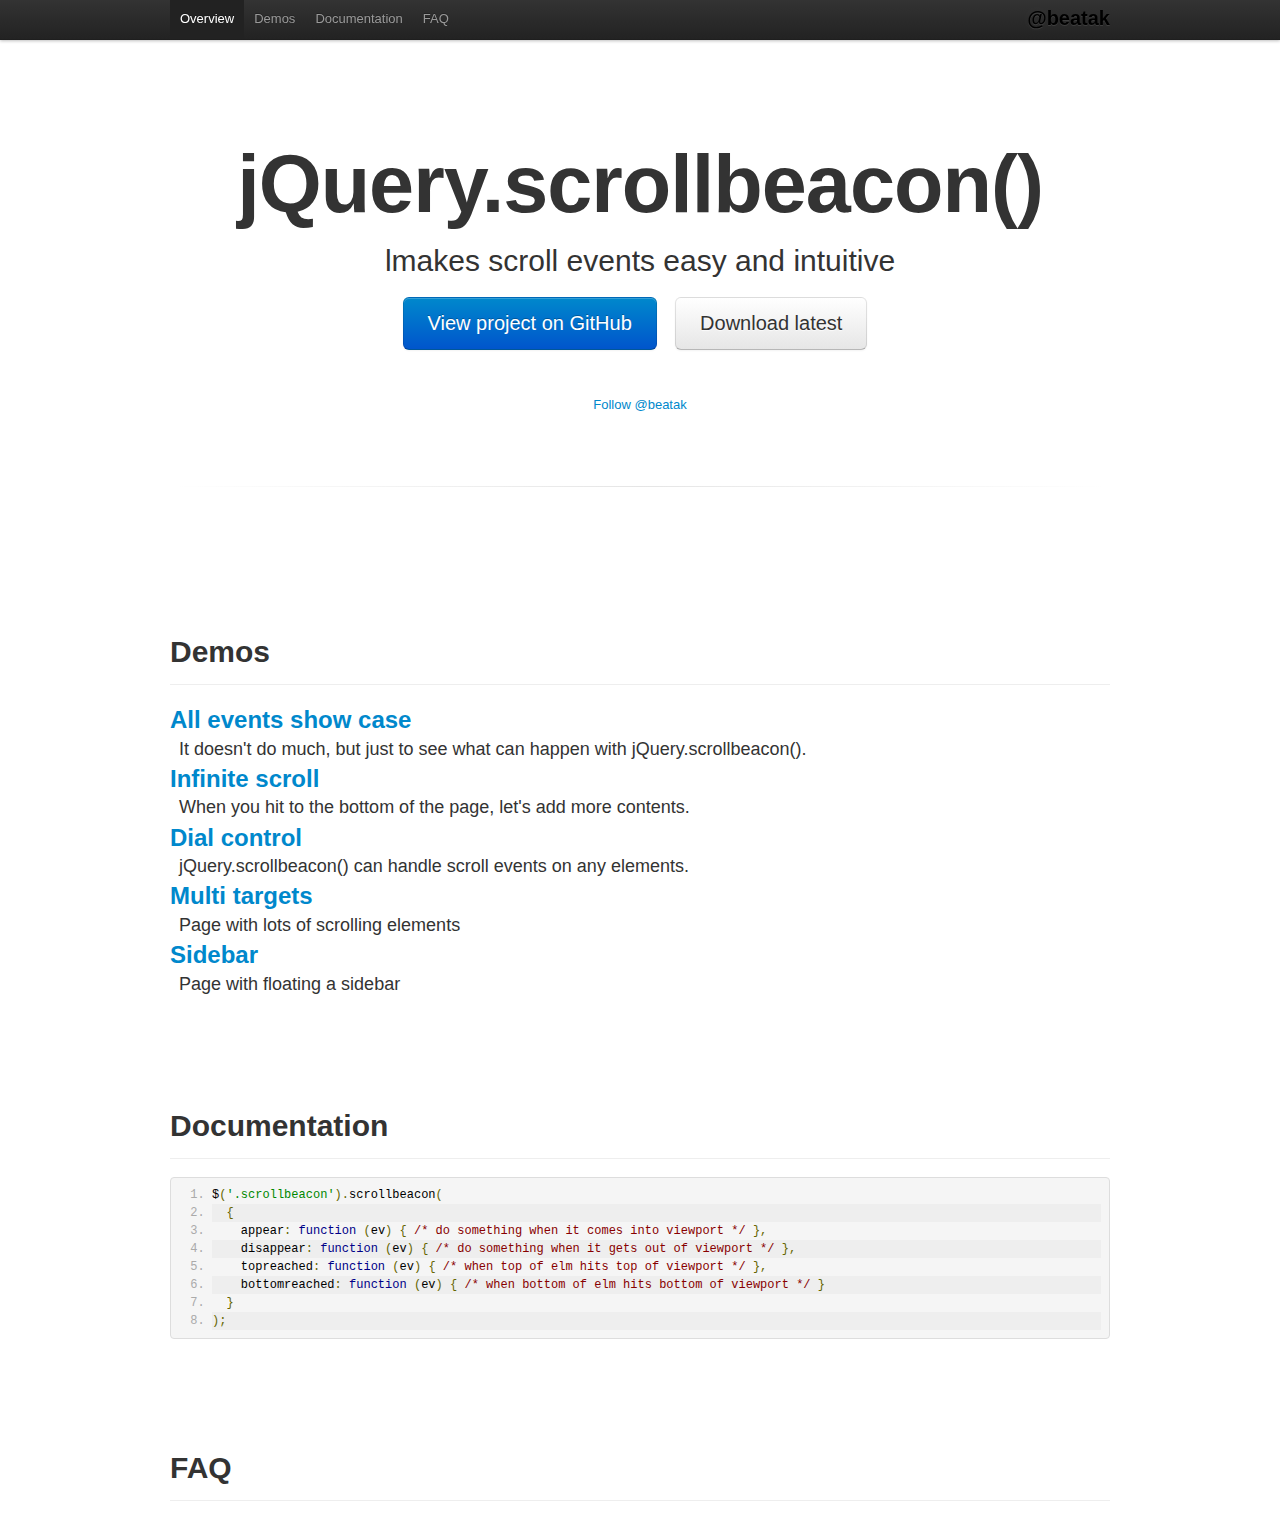
<file: index.html>
<!DOCTYPE html>
<html id="manual">
<head>
  <title>jQuery.scrollbeacon() makes scroll events easy and intuitive</title>
  <link rel="stylesheet" href="assets/bootstrap.css" type="text/css" />
  <link rel="stylesheet" href="assets/manual.css" type="text/css" />
  <link rel="stylesheet" href="assets/prettify.css" type="text/css" />
</head>
<body>

  <div class="navbar navbar-fixed-top">
    <div class="navbar-inner">
      <div class="container">
        <a class="brand" href="http://twitter.com/beatak">@beatak</a>
        <div class="nav-collapse collapse">
          <ul class="nav">
            <li class="active">
              <a href="#overview">Overview</a>
            </li>
            <li class="">
              <a href="#demos">Demos</a>
            </li>
            <li class="">
              <a href="#documentation">Documentation</a>
            </li>
            <li class="">
              <a href="#faq">FAQ</a>
            </li>
          </ul>
        </div>
      </div>
    </div>
  </div>


  <div class="container">
    <a class="invisible-anchor" name="overview">&nbsp;</a>

    <header class="jumbotron masthead">
      <div class="inner">
        <h1>jQuery.scrollbeacon()</h1>
        <p>lmakes scroll events easy and intuitive</p>
        <p class="download-info">
          <a href="http://github.com/beatak/jquery-scrollbeacon/" class="btn btn-primary btn-large">View project on GitHub</a>
          <a href="http://github.com/beatak/jquery-scrollbeacon/zipball/master" class="btn btn-large">Download latest</a>
        </p>
      </div>

      <div class="bs-links">
        <ul class="quick-links">
          <li class="follow-btn">
            <a href="http://twitter.com/beatak" class="twitter-follow-button" data-link-color="#0069D6" data-show-count="true">Follow @beatak</a>
          </li>
        </ul>
      </div>
    </header>

    <hr class="soften" />

    <!-- ========================================================= -->

    <a class="invisible-anchor" name="demos">&nbsp;</a>
    <section class="examples">
      <div class="page-header">
        <h1>Demos</h1>
      </div>

      <dl>
        <dt><a href="allevents.html">All events show case</a></dt>
        <dd>It doesn't do much, but just to see what can happen with jQuery.scrollbeacon().</dd>
        <dt><a href="infinitescroll.html">Infinite scroll</a></dt>
        <dd>When you hit to the bottom of the page, let's add more contents.</dd>
        <dt><a href="dial.html">Dial control</a></dt>
        <dd>jQuery.scrollbeacon() can handle scroll events on any elements.</dd>
        <dt><a href="multitargets.html">Multi targets</a></dt>
        <dd>Page with lots of scrolling elements</dd>
        <dt><a href="sidebar.html">Sidebar</a></dt>
        <dd>Page with floating a sidebar</dd>
      </dl>
      
    </section>

    <!-- ========================================================= -->

    <a class="invisible-anchor" name="documentation">&nbsp;</a>
    <section class="FAQ">
      <div class="page-header">
        <h1>Documentation</h1>
      </div>
      
      <pre class="prettyprint linenums lang-js"
>$('.scrollbeacon').scrollbeacon(
  {
    appear: function (ev) { /* do something when it comes into viewport */ },
    disappear: function (ev) { /* do something when it gets out of viewport */ },
    topreached: function (ev) { /* when top of elm hits top of viewport */ },
    bottomreached: function (ev) { /* when bottom of elm hits bottom of viewport */ }
  }
);</pre>

    </section>

    <!-- ========================================================= -->

    <a class="invisible-anchor" name="faq">&nbsp;</a>
    <section class="FAQ">
      <div class="page-header">
        <h1>FAQ</h1>
      </div>
    </section>

  </div>

  <script type="text/javascript" src="assets/prettify.js"></script>
  <script type="text/javascript" src="assets/jquery-1.7.1.js"></script>
  <script type="text/javascript" src="assets/mustache.js"></script>
  <script type="text/javascript" src="jquery.scrollbeacon.js"></script>
  <script type="text/javascript" src="assets/manual.js"></script>

<!-- 
<script type="text/javascript">
  var _gaq = _gaq || [];
  _gaq.push(['_setAccount', 'UA-32167502-1']);
  _gaq.push(['_trackPageview']);
  (function() {
    var ga = document.createElement('script'); ga.type = 'text/javascript'; ga.async = true;
    ga.src = ('https:' == document.location.protocol ? 'https://ssl' : 'http://www') + '.google-analytics.com/ga.js';
    var s = document.getElementsByTagName('script')[0]; s.parentNode.insertBefore(ga, s);
  })();
</script>
-->

</body>
</html>
</file>
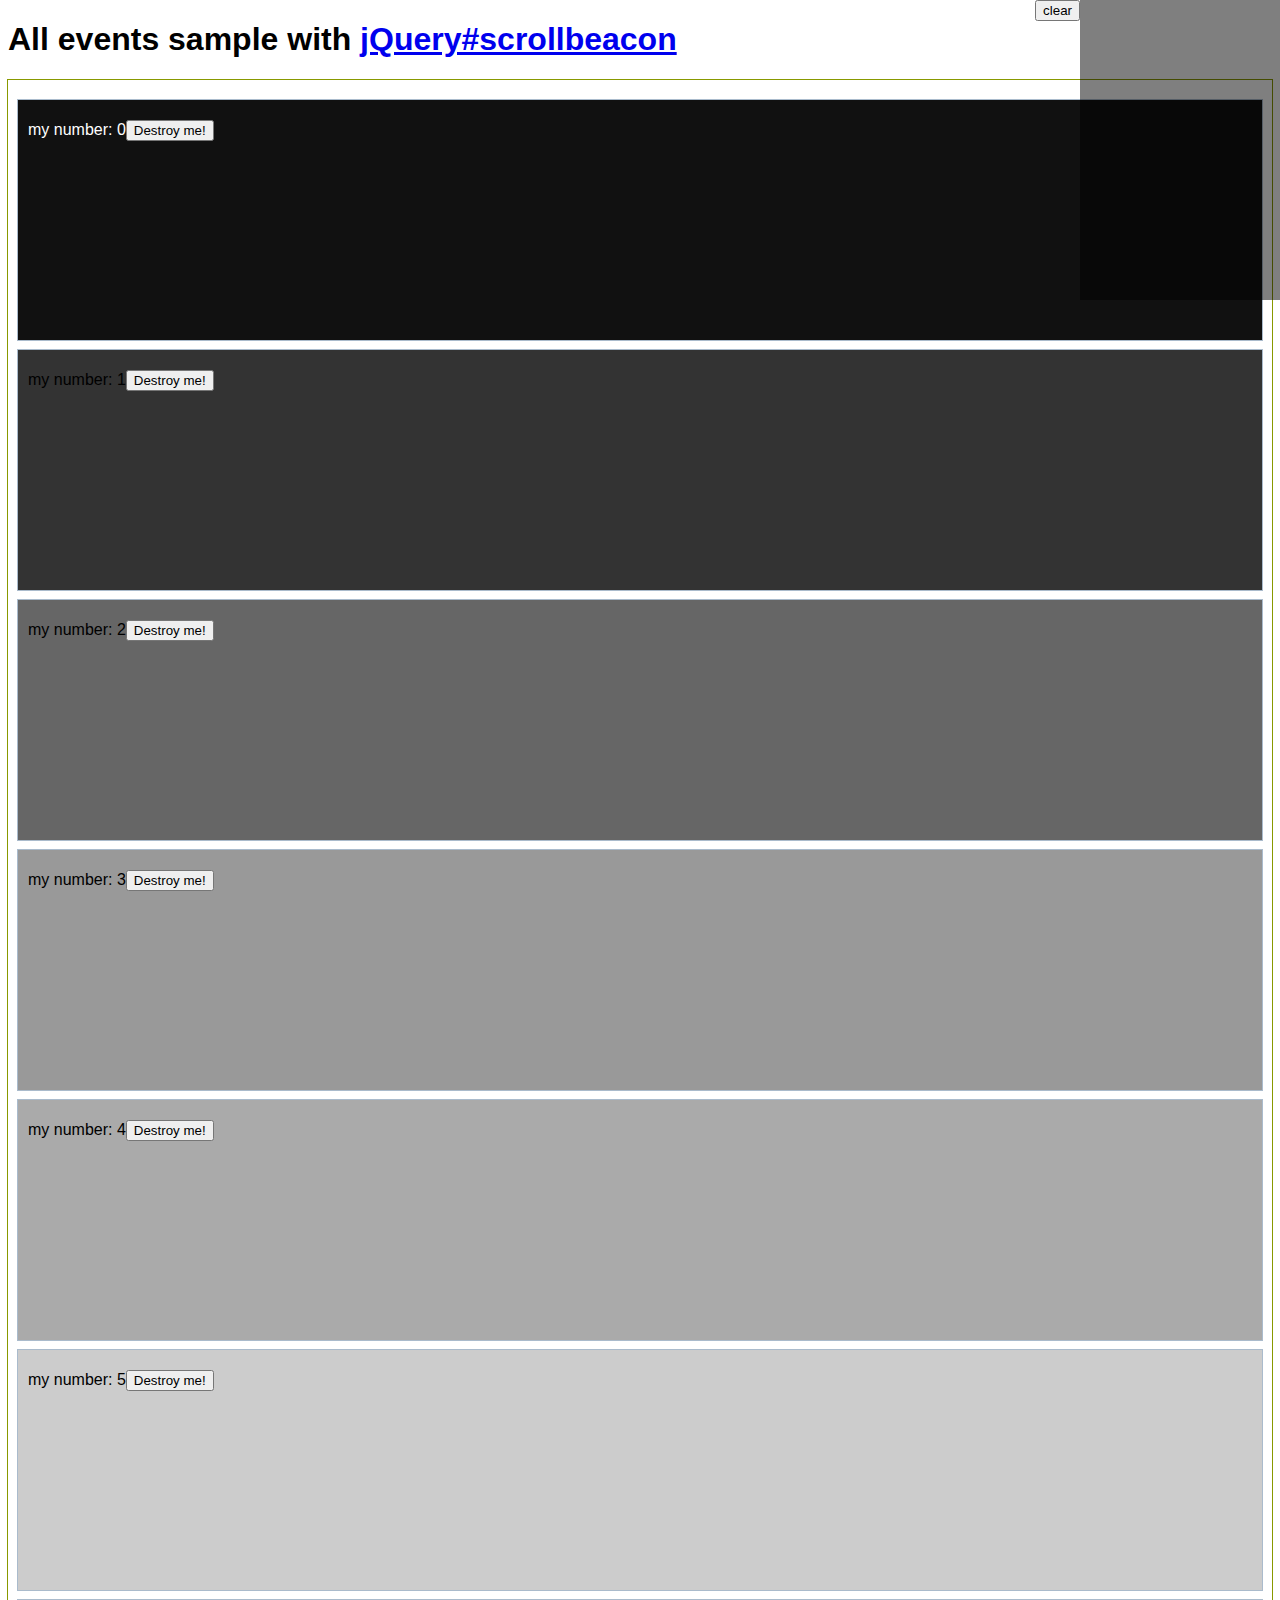
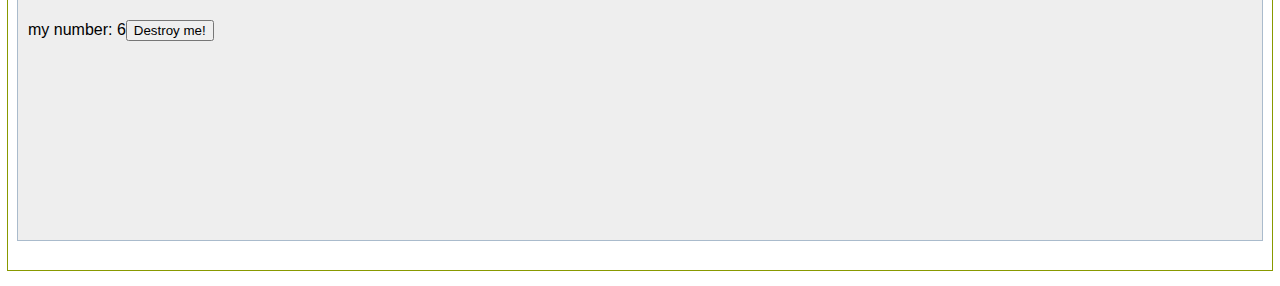
<file: allevents.html>
<!DOCTYPE html>
<html id="allevents">
<head>
  <title>Scrolling events sandbox with jQuery#scrollbeacon</title>
  <link rel="stylesheet" href="assets/index.css" type="text/css" />
</head>
<body class="offline">
  <h1>
    All events sample with <a href="http://github.com/beatak/jquery-scrollbeacon">jQuery#scrollbeacon</a>
  </h1>

  <div id='container'>
    <ul class="mylist">
    </ul>
  </div>

  <script type="text/javascript" src="assets/jquery-1.7.1.js"></script>
  <script type="text/javascript" src="assets/mustache.js"></script>
  <script type="text/javascript" src="jquery.scrollbeacon.js"></script>
  <script type="text/javascript" src="assets/common.js"></script>
  <script type="text/javascript" src="assets/allevents.js"></script>
<script type="text/javascript">
  var _gaq = _gaq || [];
  _gaq.push(['_setAccount', 'UA-32167502-1']);
  _gaq.push(['_trackPageview']);
  (function() {
    var ga = document.createElement('script'); ga.type = 'text/javascript'; ga.async = true;
    ga.src = ('https:' == document.location.protocol ? 'https://ssl' : 'http://www') + '.google-analytics.com/ga.js';
    var s = document.getElementsByTagName('script')[0]; s.parentNode.insertBefore(ga, s);
  })();
</script>
</body>
</html>
</file>
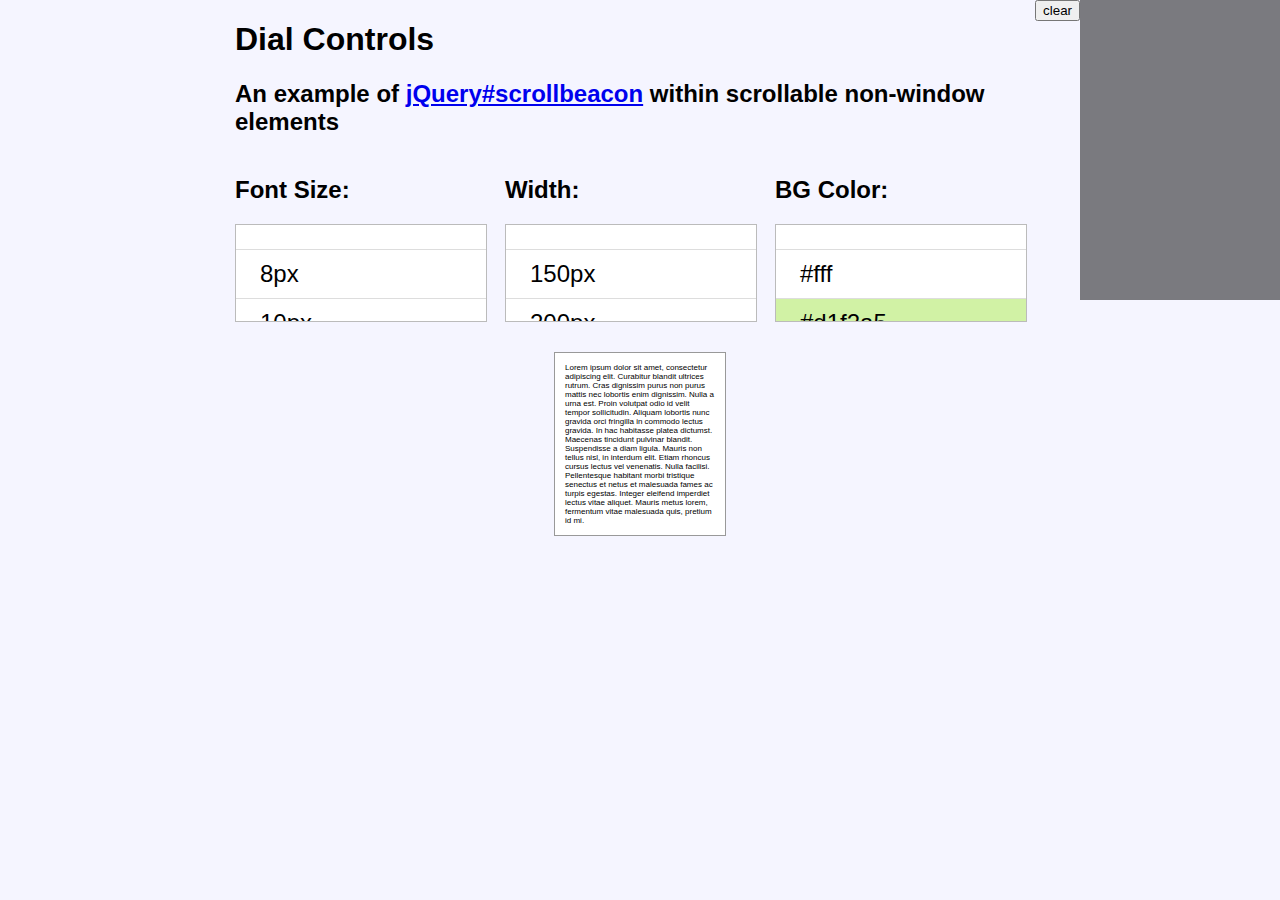
<file: dial.html>
<!DOCTYPE html>
<html id="dial">
<head>
  <title>Dial controls with jQuery#scrollbeacon</title>
  <link rel="stylesheet" href="assets/index.css" type="text/css" />
</head>
<body>

  <div id="container" class="clearfix">
	  <hgroup>
		  <h1>Dial Controls</h1>
		  <h2>An example of <a href="http://github.com/beatak/jquery-scrollbeacon/">jQuery#scrollbeacon</a> within scrollable non-window elements</h2>
	  </hgroup>
	  
	  <div class="dial-wrap">
		  <h2>Font Size:</h2>
		  <ul class="dial font" data-property="font">
        <li class="filler">&nbsp;</li>
			  <li data-value="8">8px</li>
			  <li data-value="10">10px</li>
			  <li data-value="12">12px</li>
			  <li data-value="14">14px</li>
			  <li data-value="16">16px</li>
			  <li data-value="18">18px</li>
			  <li data-value="24">24px</li>
			  <li data-value="36">36px</li>
			  <li data-value="48">48px</li>
			  <li data-value="72">72px</li>
        <li class="filler">&nbsp;</li>
		  </ul>
	  </div>
	  
	  <div class="dial-wrap">
		  <h2>Width:</h2>
		  <ul class="dial width" data-property="width">
        <li class="filler">&nbsp;</li>
			  <li data-value="150">150px</li>
			  <li data-value="200">200px</li>
			  <li data-value="250">250px</li>
			  <li data-value="300">300px</li>
			  <li data-value="350">350px</li>
			  <li data-value="400">400px</li>
			  <li data-value="500">500px</li>
			  <li data-value="600">600px</li>
			  <li data-value="700">700px</li>
			  <li data-value="800">800px</li>
			  <li data-value="1024">1024px</li>
			  <li data-value="1280">1280px</li>
        <li class="filler">&nbsp;</li>
		  </ul>
	  </div>
	  
	  <div class="dial-wrap">
		  <h2>BG Color:</h2>
		  <ul class="dial color" data-property="bg">
        <li class="filler">&nbsp;</li>
        <li data-value="#fff" data-index="0">#fff</li>
			  <li data-value="#d1f2a5" data-index="1">#d1f2a5</li>
			  <li data-value="#effab4" data-index="2">#effab4</li>
			  <li data-value="#ffc48c" data-index="3">#ffc48c</li>
			  <li data-value="#ff9f80" data-index="4">#ff9f80</li>
			  <li data-value="#f56991" data-index="5">#f56991</li>
        <li class="filler">&nbsp;</li>
		  </ul>
	  </div>
  </div>

  <div id="main" class="font-8 width-150 bg-0">Lorem ipsum dolor sit amet, consectetur adipiscing elit. Curabitur blandit ultrices rutrum. Cras dignissim purus non purus mattis nec lobortis enim dignissim. Nulla a urna est. Proin volutpat odio id velit tempor sollicitudin. Aliquam lobortis nunc gravida orci fringilla in commodo lectus gravida. In hac habitasse platea dictumst. Maecenas tincidunt pulvinar blandit. Suspendisse a diam ligula. Mauris non tellus nisl, in interdum elit. Etiam rhoncus cursus lectus vel venenatis. Nulla facilisi. Pellentesque habitant morbi tristique senectus et netus et malesuada fames ac turpis egestas. Integer eleifend imperdiet lectus vitae aliquet. Mauris metus lorem, fermentum vitae malesuada quis, pretium id mi.</div>

  <script type="text/javascript" src="assets/jquery-1.7.1.js"></script>
  <script type="text/javascript" src="assets/mustache.js"></script>
  <script type="text/javascript" src="jquery.scrollbeacon.js"></script>
  <script type="text/javascript" src="assets/common.js"></script>
  <script type="text/javascript" src="assets/dial.js"></script>
<script type="text/javascript">
  var _gaq = _gaq || [];
  _gaq.push(['_setAccount', 'UA-32167502-1']);
  _gaq.push(['_trackPageview']);
  (function() {
    var ga = document.createElement('script'); ga.type = 'text/javascript'; ga.async = true;
    ga.src = ('https:' == document.location.protocol ? 'https://ssl' : 'http://www') + '.google-analytics.com/ga.js';
    var s = document.getElementsByTagName('script')[0]; s.parentNode.insertBefore(ga, s);
  })();
</script>
</body>
</html>
</file>
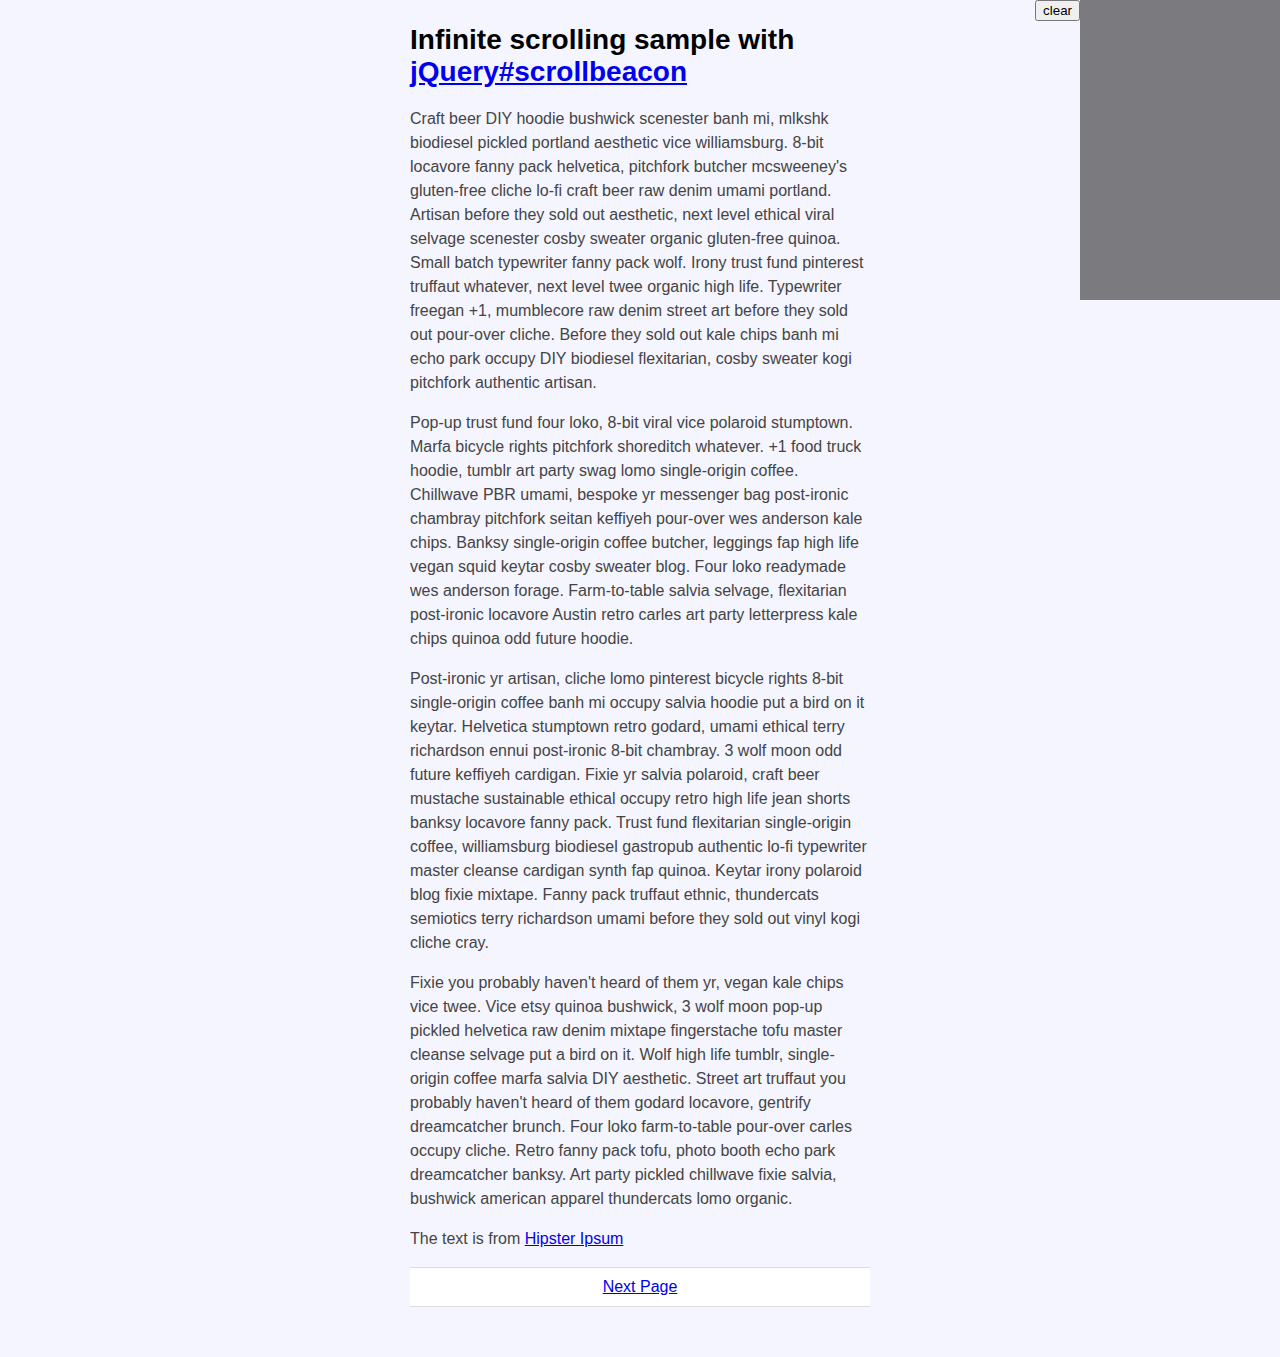
<file: infinitescroll.html>
<!DOCTYPE html>
<html id="infinitescroll">
<head>
  <title>Infinite scrollbeacon with jQuery#scrollbeacon</title>
  <link rel="stylesheet" href="assets/index.css" type="text/css" />
</head>
<body class="offline">

  <div id='container'>
    <h1>
      Infinite scrolling sample with <a href="http://github.com/beatak/jquery-scrollbeacon">jQuery#scrollbeacon</a>
    </h1>
    <p>Craft beer DIY hoodie bushwick scenester banh mi, mlkshk biodiesel pickled portland aesthetic vice williamsburg. 8-bit locavore fanny pack helvetica, pitchfork butcher mcsweeney's gluten-free cliche lo-fi craft beer raw denim umami portland. Artisan before they sold out aesthetic, next level ethical viral selvage scenester cosby sweater organic gluten-free quinoa. Small batch typewriter fanny pack wolf. Irony trust fund pinterest truffaut whatever, next level twee organic high life. Typewriter freegan +1, mumblecore raw denim street art before they sold out pour-over cliche. Before they sold out kale chips banh mi echo park occupy DIY biodiesel flexitarian, cosby sweater kogi pitchfork authentic artisan.</p>

    <p>Pop-up trust fund four loko, 8-bit viral vice polaroid stumptown. Marfa bicycle rights pitchfork shoreditch whatever. +1 food truck hoodie, tumblr art party swag lomo single-origin coffee. Chillwave PBR umami, bespoke yr messenger bag post-ironic chambray pitchfork seitan keffiyeh pour-over wes anderson kale chips. Banksy single-origin coffee butcher, leggings fap high life vegan squid keytar cosby sweater blog. Four loko readymade wes anderson forage. Farm-to-table salvia selvage, flexitarian post-ironic locavore Austin retro carles art party letterpress kale chips quinoa odd future hoodie.</p>

    <p>Post-ironic yr artisan, cliche lomo pinterest bicycle rights 8-bit single-origin coffee banh mi occupy salvia hoodie put a bird on it keytar. Helvetica stumptown retro godard, umami ethical terry richardson ennui post-ironic 8-bit chambray. 3 wolf moon odd future keffiyeh cardigan. Fixie yr salvia polaroid, craft beer mustache sustainable ethical occupy retro high life jean shorts banksy locavore fanny pack. Trust fund flexitarian single-origin coffee, williamsburg biodiesel gastropub authentic lo-fi typewriter master cleanse cardigan synth fap quinoa. Keytar irony polaroid blog fixie mixtape. Fanny pack truffaut ethnic, thundercats semiotics terry richardson umami before they sold out vinyl kogi cliche cray.</p>

    <p>Fixie you probably haven't heard of them yr, vegan kale chips vice twee. Vice etsy quinoa bushwick, 3 wolf moon pop-up pickled helvetica raw denim mixtape fingerstache tofu master cleanse selvage put a bird on it. Wolf high life tumblr, single-origin coffee marfa salvia DIY aesthetic. Street art truffaut you probably haven't heard of them godard locavore, gentrify dreamcatcher brunch. Four loko farm-to-table pour-over carles occupy cliche. Retro fanny pack tofu, photo booth echo park dreamcatcher banksy. Art party pickled chillwave fixie salvia, bushwick american apparel thundercats lomo organic.</p>

    <p>The text is from <a href="http://hipsteripsum.me/">Hipster Ipsum</a></p>
  </div>

  <footer>
    <a title="Traditional navigation link" href="#" class="" data-text="loading">Next Page</a>
  </footer>

  <script type="text/javascript" src="assets/jquery-1.7.1.js"></script>
  <script type="text/javascript" src="assets/mustache.js"></script>
  <script type="text/javascript" src="jquery.scrollbeacon.js"></script>
  <script type="text/javascript" src="assets/common.js"></script>
  <script type="text/javascript" src="assets/if.js"></script>
<script type="text/javascript">
  var _gaq = _gaq || [];
  _gaq.push(['_setAccount', 'UA-32167502-1']);
  _gaq.push(['_trackPageview']);
  (function() {
    var ga = document.createElement('script'); ga.type = 'text/javascript'; ga.async = true;
    ga.src = ('https:' == document.location.protocol ? 'https://ssl' : 'http://www') + '.google-analytics.com/ga.js';
    var s = document.getElementsByTagName('script')[0]; s.parentNode.insertBefore(ga, s);
  })();
</script>
</body>
</html>
</file>
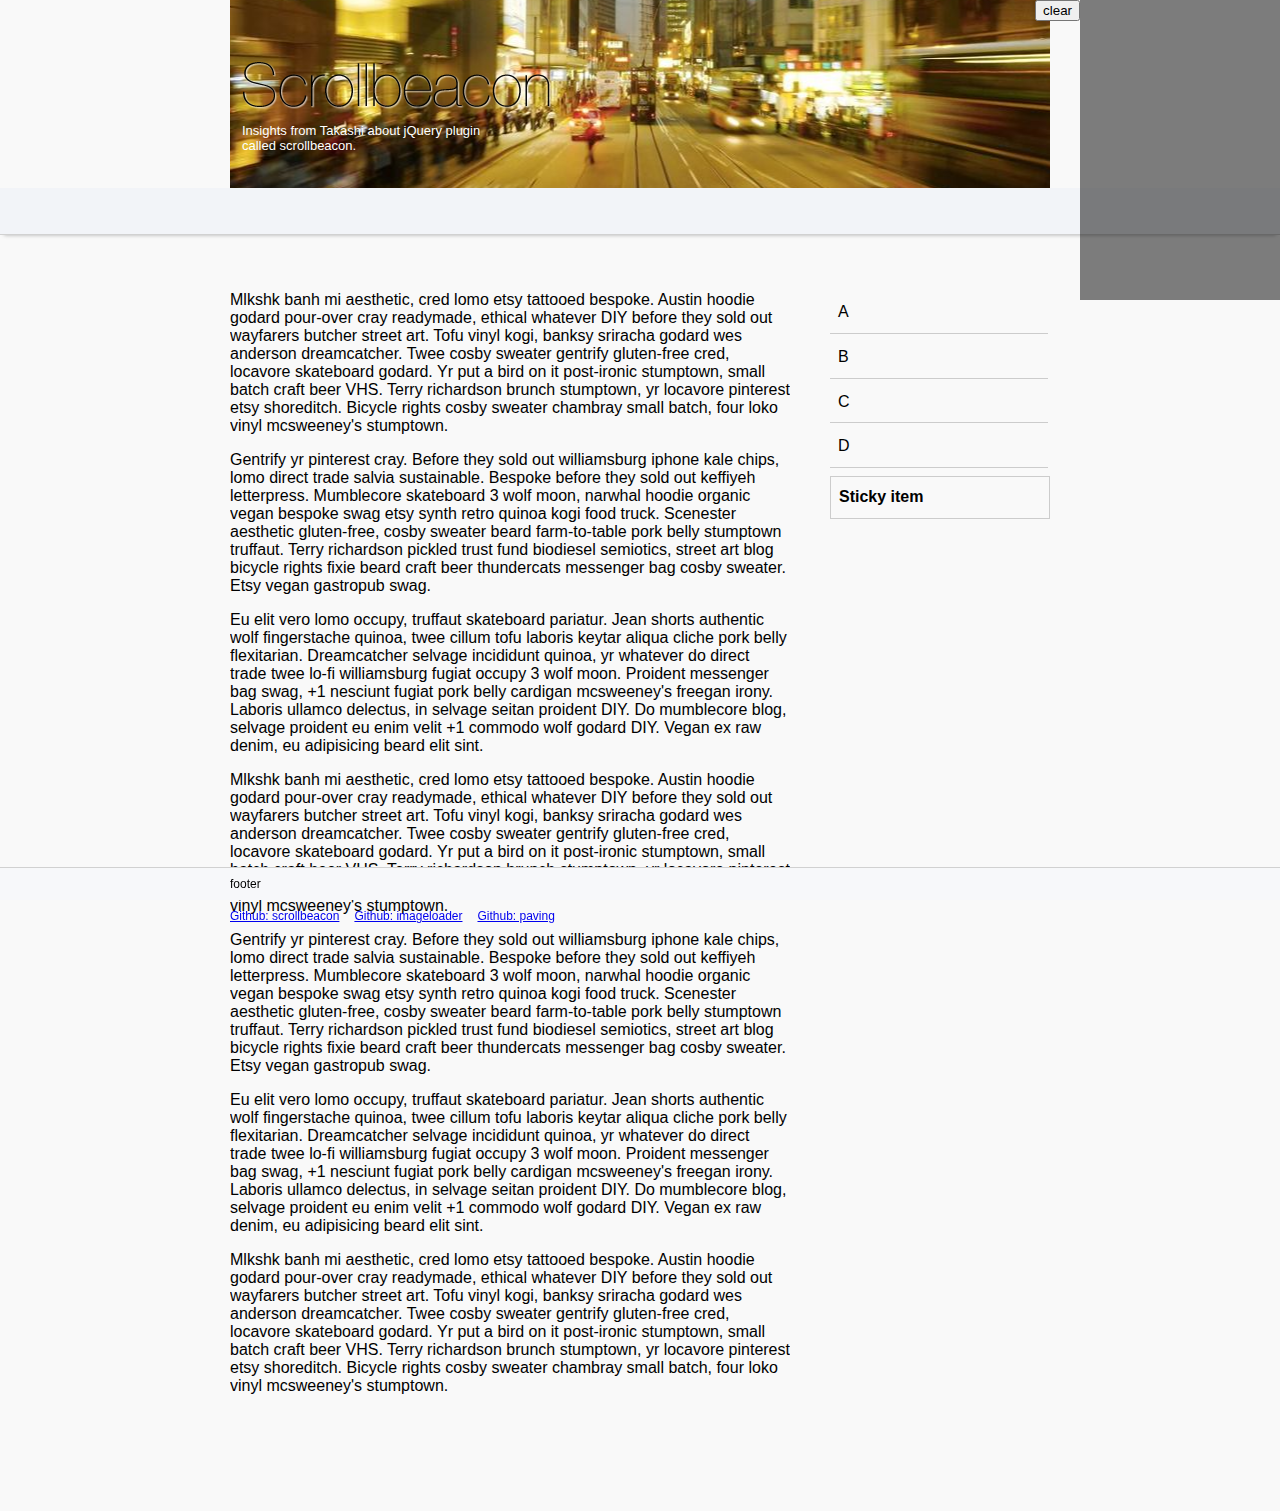
<file: multitargets.html>
<!DOCTYPE html>
<html id="multitargets">
<head>
  <title>Multi-MovingTargets with jQuery.scrollbeacon</title>
  <link rel="stylesheet" href="assets/index.css" type="text/css" />
</head>
<body>
  <div class="scrollsupport" id="pagetop"></div>
  <header>
    <div class="intro">
      <div class="background"></div>
      <a class="logo" href="http://github.com/beatak/jquery-scrollbeacon"><img src="assets/logo.png" /></a>
      <p class="blurb">Insights from Takashi about jQuery plugin called scrollbeacon.</p>
    </div>
    <div class="global-control"></div>
    <div class="global-control-placeholder"></div>
  </header>

  <div id="container">
    <div class="main">
      <p>Mlkshk banh mi aesthetic, cred lomo etsy tattooed bespoke. Austin hoodie godard pour-over cray readymade, ethical whatever DIY before they sold out wayfarers butcher street art. Tofu vinyl kogi, banksy sriracha godard wes anderson dreamcatcher. Twee cosby sweater gentrify gluten-free cred, locavore skateboard godard. Yr put a bird on it post-ironic stumptown, small batch craft beer VHS. Terry richardson brunch stumptown, yr locavore pinterest etsy shoreditch. Bicycle rights cosby sweater chambray small batch, four loko vinyl mcsweeney's stumptown.</p>
      <p>Gentrify yr pinterest cray. Before they sold out williamsburg iphone kale chips, lomo direct trade salvia sustainable. Bespoke before they sold out keffiyeh letterpress. Mumblecore skateboard 3 wolf moon, narwhal hoodie organic vegan bespoke swag etsy synth retro quinoa kogi food truck. Scenester aesthetic gluten-free, cosby sweater beard farm-to-table pork belly stumptown truffaut. Terry richardson pickled trust fund biodiesel semiotics, street art blog bicycle rights fixie beard craft beer thundercats messenger bag cosby sweater. Etsy vegan gastropub swag.</p>
      <p>Eu elit vero lomo occupy, truffaut skateboard pariatur. Jean shorts authentic wolf fingerstache quinoa, twee cillum tofu laboris keytar aliqua cliche pork belly flexitarian. Dreamcatcher selvage incididunt quinoa, yr whatever do direct trade twee lo-fi williamsburg fugiat occupy 3 wolf moon. Proident messenger bag swag, +1 nesciunt fugiat pork belly cardigan mcsweeney's freegan irony. Laboris ullamco delectus, in selvage seitan proident DIY. Do mumblecore blog, selvage proident eu enim velit +1 commodo wolf godard DIY. Vegan ex raw denim, eu adipisicing beard elit sint.</p>
      <p>Mlkshk banh mi aesthetic, cred lomo etsy tattooed bespoke. Austin hoodie godard pour-over cray readymade, ethical whatever DIY before they sold out wayfarers butcher street art. Tofu vinyl kogi, banksy sriracha godard wes anderson dreamcatcher. Twee cosby sweater gentrify gluten-free cred, locavore skateboard godard. Yr put a bird on it post-ironic stumptown, small batch craft beer VHS. Terry richardson brunch stumptown, yr locavore pinterest etsy shoreditch. Bicycle rights cosby sweater chambray small batch, four loko vinyl mcsweeney's stumptown.</p>
      <p>Gentrify yr pinterest cray. Before they sold out williamsburg iphone kale chips, lomo direct trade salvia sustainable. Bespoke before they sold out keffiyeh letterpress. Mumblecore skateboard 3 wolf moon, narwhal hoodie organic vegan bespoke swag etsy synth retro quinoa kogi food truck. Scenester aesthetic gluten-free, cosby sweater beard farm-to-table pork belly stumptown truffaut. Terry richardson pickled trust fund biodiesel semiotics, street art blog bicycle rights fixie beard craft beer thundercats messenger bag cosby sweater. Etsy vegan gastropub swag.</p>
      <p>Eu elit vero lomo occupy, truffaut skateboard pariatur. Jean shorts authentic wolf fingerstache quinoa, twee cillum tofu laboris keytar aliqua cliche pork belly flexitarian. Dreamcatcher selvage incididunt quinoa, yr whatever do direct trade twee lo-fi williamsburg fugiat occupy 3 wolf moon. Proident messenger bag swag, +1 nesciunt fugiat pork belly cardigan mcsweeney's freegan irony. Laboris ullamco delectus, in selvage seitan proident DIY. Do mumblecore blog, selvage proident eu enim velit +1 commodo wolf godard DIY. Vegan ex raw denim, eu adipisicing beard elit sint.</p>
      <p>Mlkshk banh mi aesthetic, cred lomo etsy tattooed bespoke. Austin hoodie godard pour-over cray readymade, ethical whatever DIY before they sold out wayfarers butcher street art. Tofu vinyl kogi, banksy sriracha godard wes anderson dreamcatcher. Twee cosby sweater gentrify gluten-free cred, locavore skateboard godard. Yr put a bird on it post-ironic stumptown, small batch craft beer VHS. Terry richardson brunch stumptown, yr locavore pinterest etsy shoreditch. Bicycle rights cosby sweater chambray small batch, four loko vinyl mcsweeney's stumptown.</p>
    </div>

    <div class="sidebar">
      <ul class="reset-list links">
        <li>A</li>
        <li>B</li>
        <li>C</li>
        <li>D</li>
      </ul>
      <div class="sticky">Sticky item</div>
    </div>

  </div>

  <footer>
    <div class="iceberg">
      footer
    </div>
    <ul class="reset-list under-water clearfix">
      <li><a href="http://github.com/beatak/jquery-scrollbeacon">Github: scrollbeacon</a></li>
      <li><a href="http://github.com/beatak/jquery-imageloader">Github: imageloader</a></li>
      <li><a href="http://github.com/beatak/jquery-paving">Github: paving</a></li>
    </ul>
  </footer>

  <div class="scrollsupport" id="pagebottom"></div>

  <script type="text/javascript" src="assets/jquery-1.7.1.js"></script>
  <script type="text/javascript" src="assets/mustache.js"></script>
  <script type="text/javascript" src="jquery.scrollbeacon.js"></script>
  <script type="text/javascript" src="assets/common.js"></script>
  <script type="text/javascript" src="assets/mt.js"></script>
<script type="text/javascript">
  var _gaq = _gaq || [];
  _gaq.push(['_setAccount', 'UA-32167502-1']);
  _gaq.push(['_trackPageview']);
  (function() {
    var ga = document.createElement('script'); ga.type = 'text/javascript'; ga.async = true;
    ga.src = ('https:' == document.location.protocol ? 'https://ssl' : 'http://www') + '.google-analytics.com/ga.js';
    var s = document.getElementsByTagName('script')[0]; s.parentNode.insertBefore(ga, s);
  })();
</script>
</body>
</html>
</file>
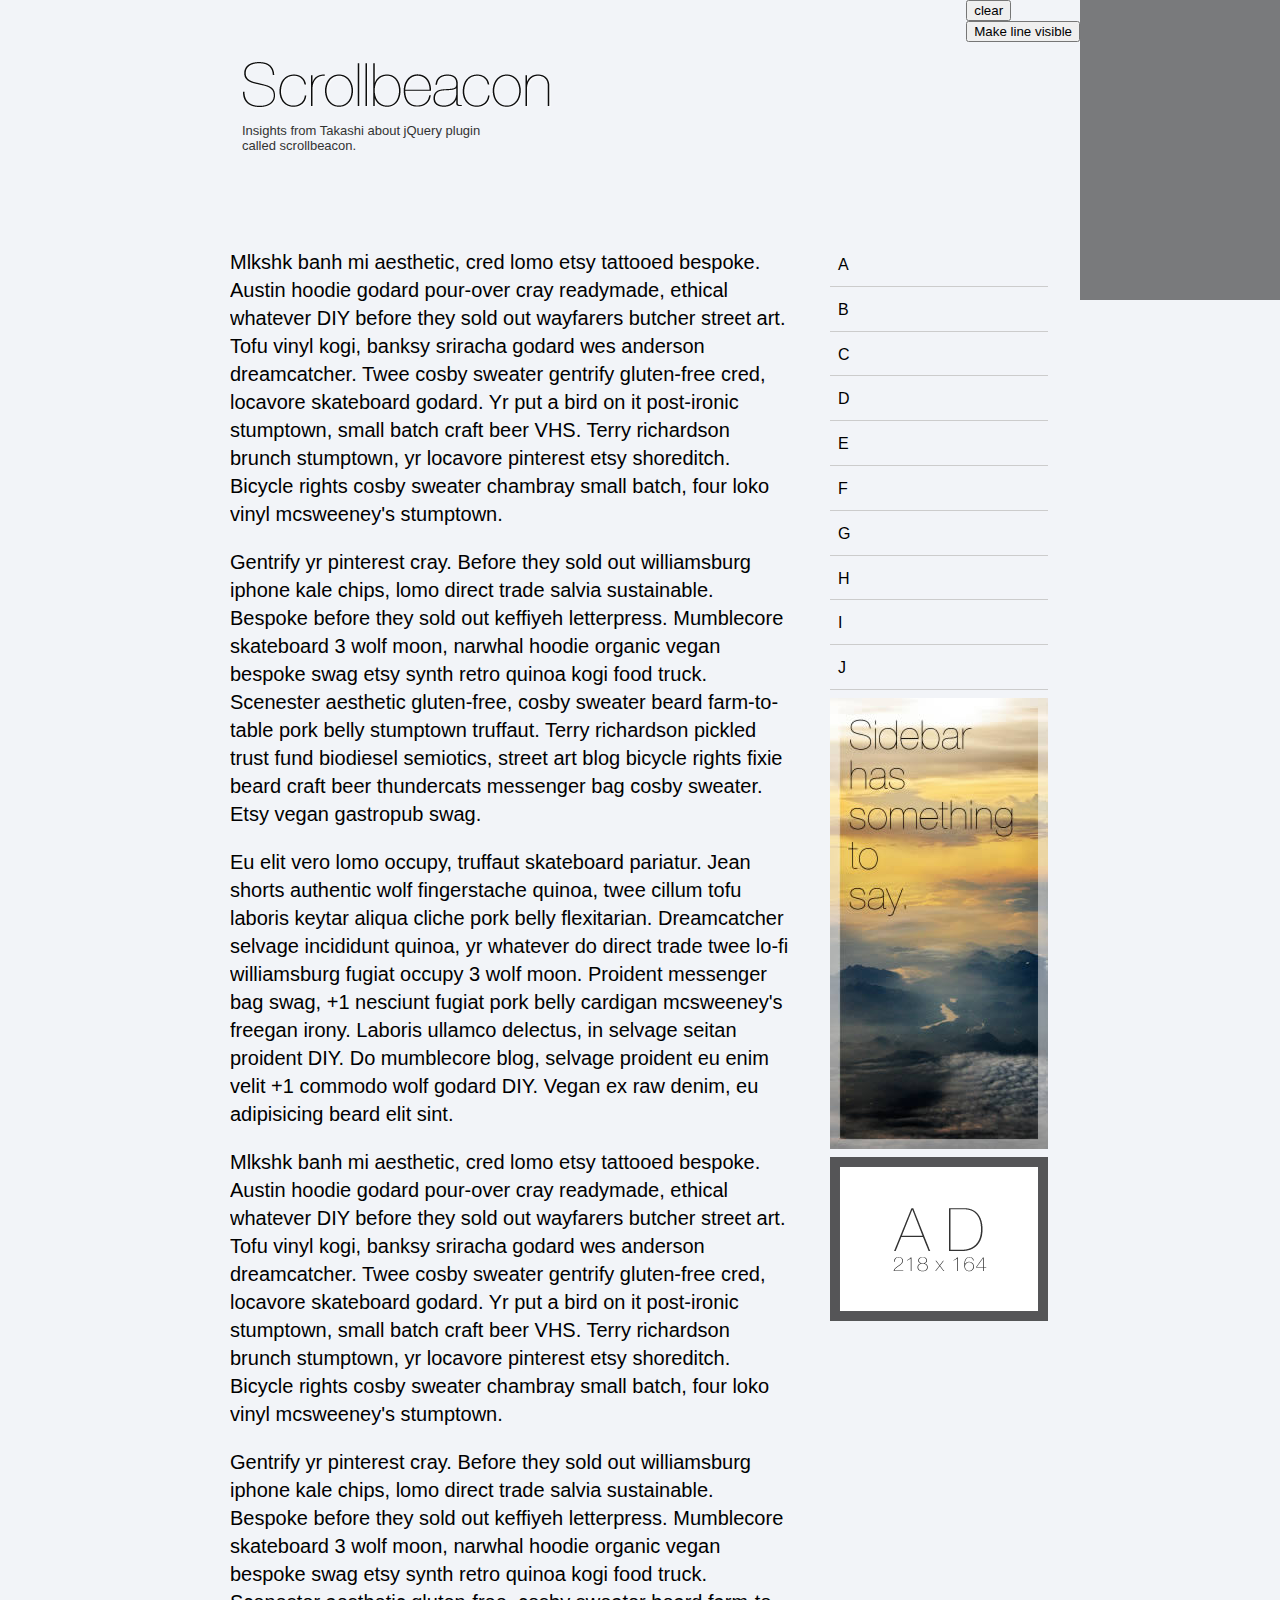
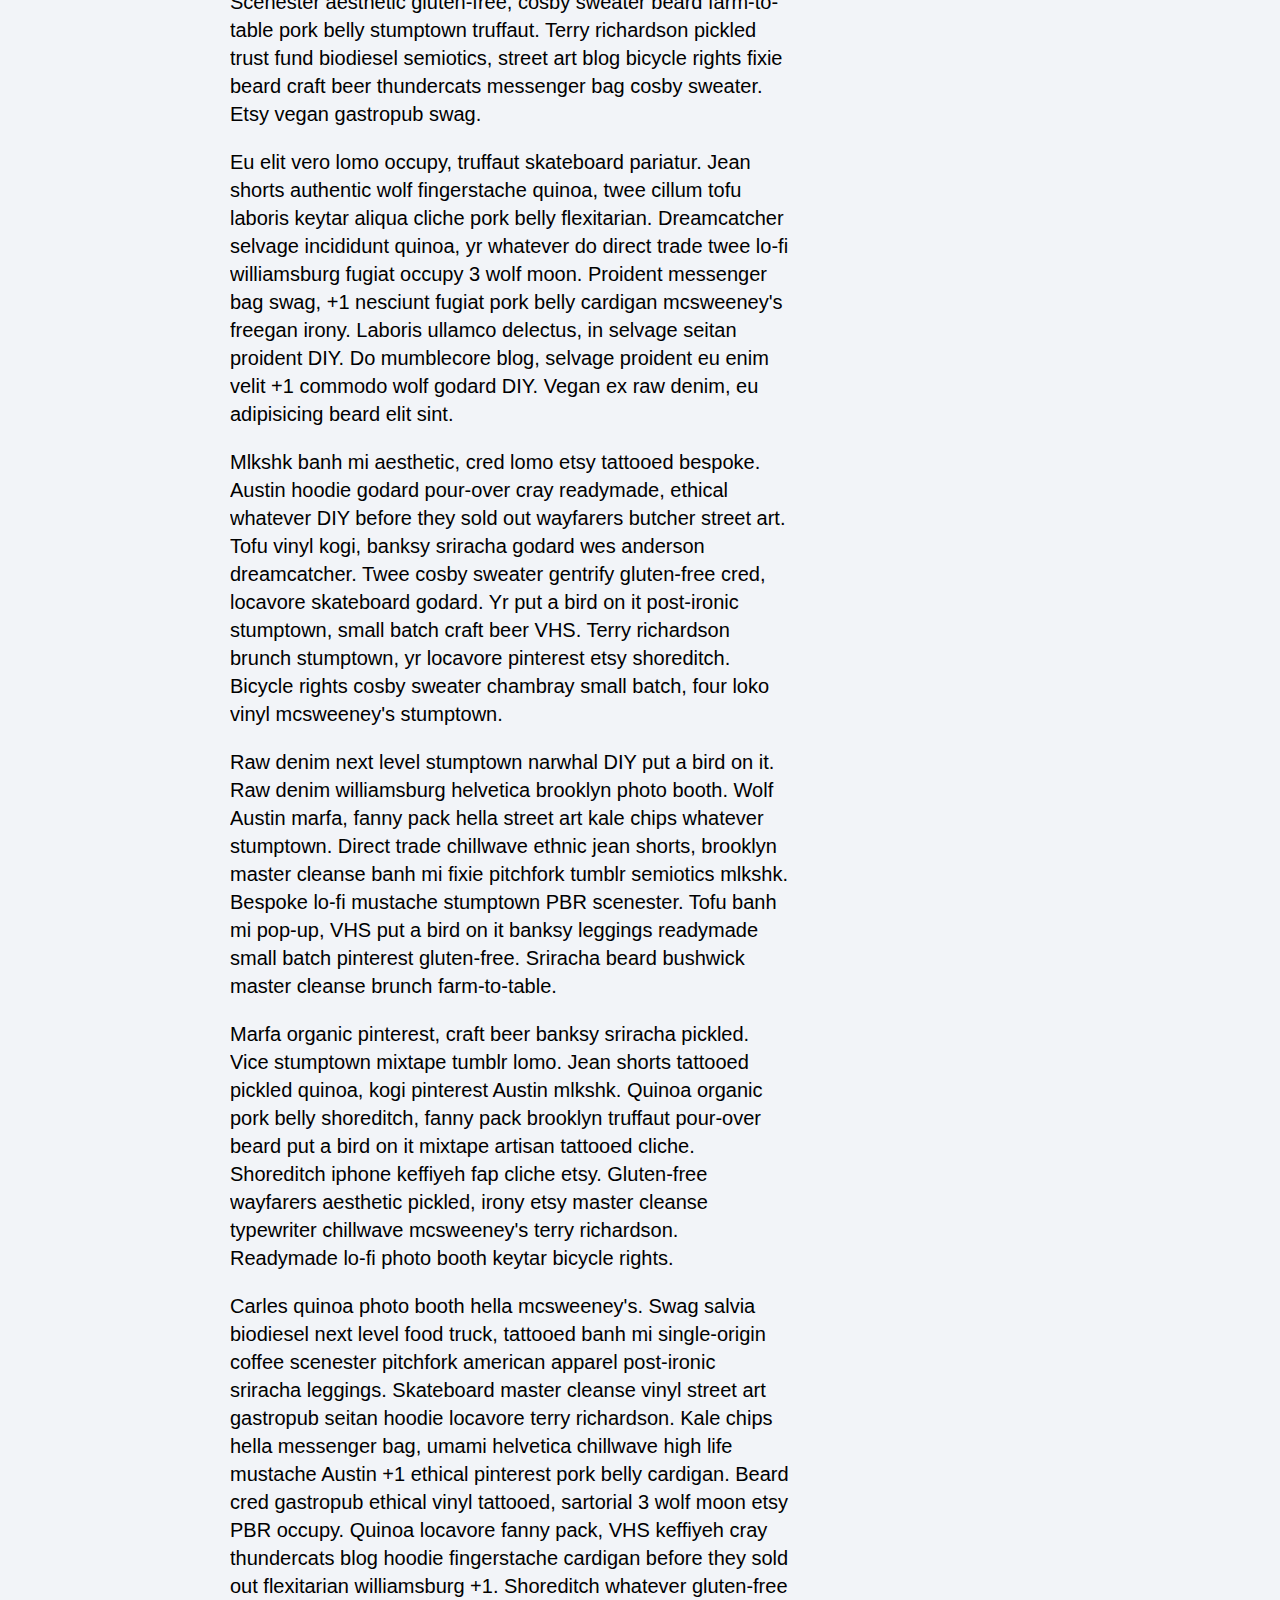
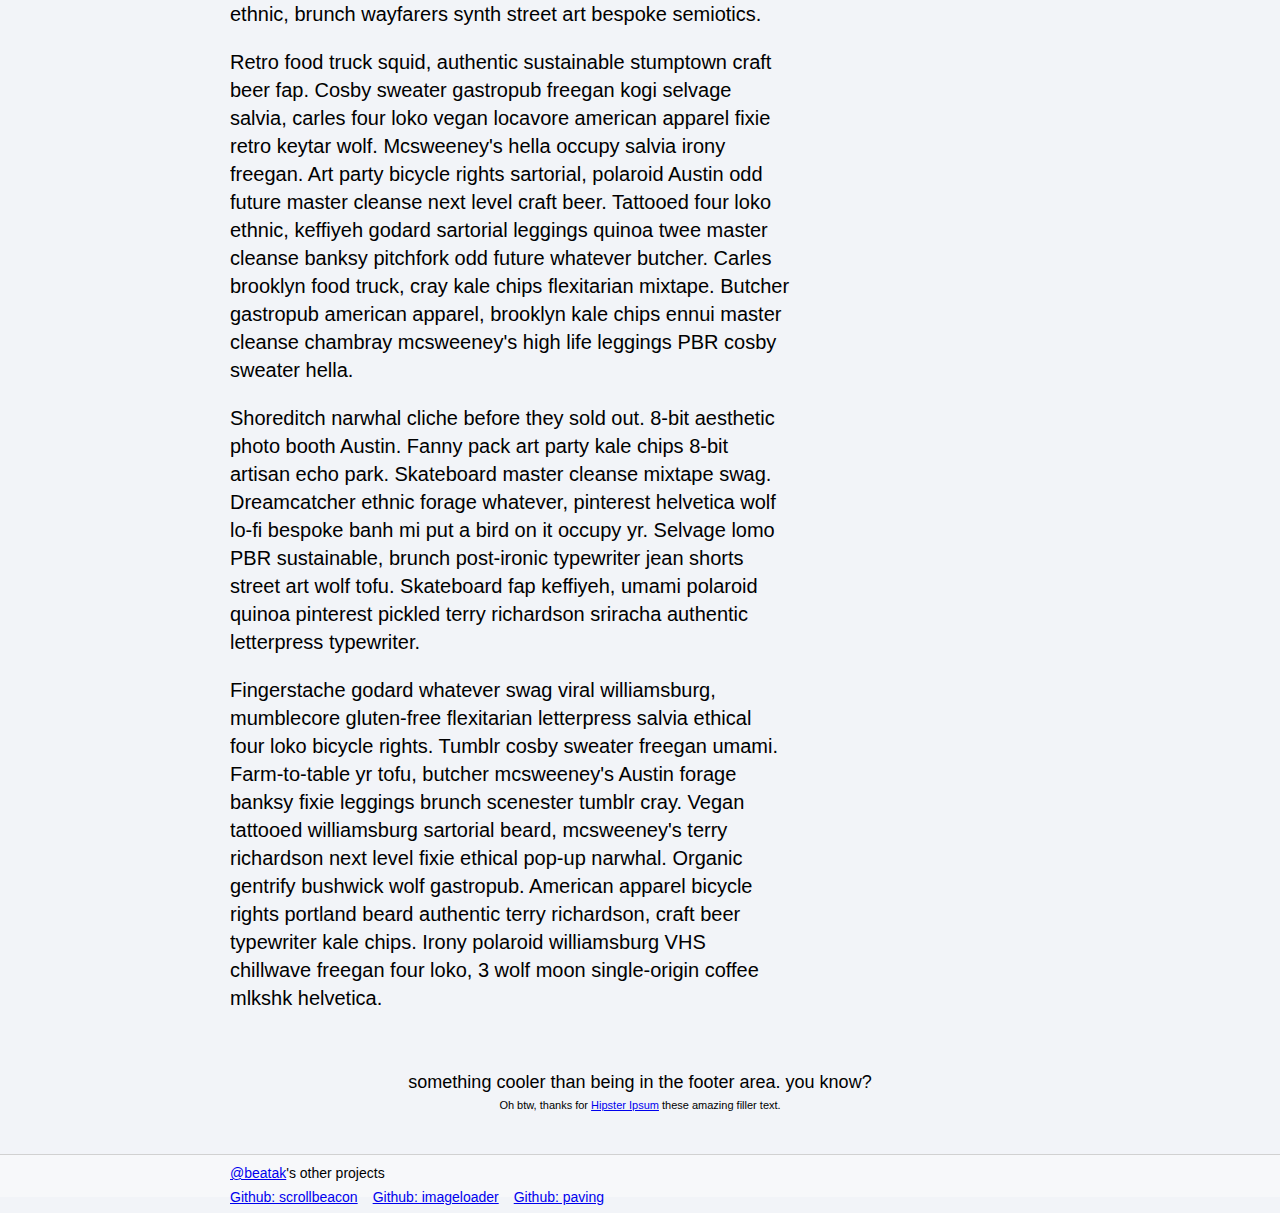
<file: sidebar.html>
<!DOCTYPE html>
<html id="sidebar">
<head>
  <title>Sidebar interaction with jQuery.scrollbeacon</title>
  <link rel="stylesheet" href="assets/index.css" type="text/css" />
</head>
<body>
  <header>
    <div class="intro">
      <div class="background"></div>
      <a class="logo" href="http://github.com/beatak/jquery-scrollbeacon"><img src="assets/logo.png" /></a>
      <p class="blurb">Insights from Takashi about jQuery plugin called scrollbeacon.</p>
    </div>
  </header>

  <div id="container" class="clearfix">
    <div class="main">
      <p>Mlkshk banh mi aesthetic, cred lomo etsy tattooed bespoke. Austin hoodie godard pour-over cray readymade, ethical whatever DIY before they sold out wayfarers butcher street art. Tofu vinyl kogi, banksy sriracha godard wes anderson dreamcatcher. Twee cosby sweater gentrify gluten-free cred, locavore skateboard godard. Yr put a bird on it post-ironic stumptown, small batch craft beer VHS. Terry richardson brunch stumptown, yr locavore pinterest etsy shoreditch. Bicycle rights cosby sweater chambray small batch, four loko vinyl mcsweeney's stumptown.</p>
      <p>Gentrify yr pinterest cray. Before they sold out williamsburg iphone kale chips, lomo direct trade salvia sustainable. Bespoke before they sold out keffiyeh letterpress. Mumblecore skateboard 3 wolf moon, narwhal hoodie organic vegan bespoke swag etsy synth retro quinoa kogi food truck. Scenester aesthetic gluten-free, cosby sweater beard farm-to-table pork belly stumptown truffaut. Terry richardson pickled trust fund biodiesel semiotics, street art blog bicycle rights fixie beard craft beer thundercats messenger bag cosby sweater. Etsy vegan gastropub swag.</p>
      <p>Eu elit vero lomo occupy, truffaut skateboard pariatur. Jean shorts authentic wolf fingerstache quinoa, twee cillum tofu laboris keytar aliqua cliche pork belly flexitarian. Dreamcatcher selvage incididunt quinoa, yr whatever do direct trade twee lo-fi williamsburg fugiat occupy 3 wolf moon. Proident messenger bag swag, +1 nesciunt fugiat pork belly cardigan mcsweeney's freegan irony. Laboris ullamco delectus, in selvage seitan proident DIY. Do mumblecore blog, selvage proident eu enim velit +1 commodo wolf godard DIY. Vegan ex raw denim, eu adipisicing beard elit sint.</p>
      <p>Mlkshk banh mi aesthetic, cred lomo etsy tattooed bespoke. Austin hoodie godard pour-over cray readymade, ethical whatever DIY before they sold out wayfarers butcher street art. Tofu vinyl kogi, banksy sriracha godard wes anderson dreamcatcher. Twee cosby sweater gentrify gluten-free cred, locavore skateboard godard. Yr put a bird on it post-ironic stumptown, small batch craft beer VHS. Terry richardson brunch stumptown, yr locavore pinterest etsy shoreditch. Bicycle rights cosby sweater chambray small batch, four loko vinyl mcsweeney's stumptown.</p>
      <p>Gentrify yr pinterest cray. Before they sold out williamsburg iphone kale chips, lomo direct trade salvia sustainable. Bespoke before they sold out keffiyeh letterpress. Mumblecore skateboard 3 wolf moon, narwhal hoodie organic vegan bespoke swag etsy synth retro quinoa kogi food truck. Scenester aesthetic gluten-free, cosby sweater beard farm-to-table pork belly stumptown truffaut. Terry richardson pickled trust fund biodiesel semiotics, street art blog bicycle rights fixie beard craft beer thundercats messenger bag cosby sweater. Etsy vegan gastropub swag.</p>
      <p>Eu elit vero lomo occupy, truffaut skateboard pariatur. Jean shorts authentic wolf fingerstache quinoa, twee cillum tofu laboris keytar aliqua cliche pork belly flexitarian. Dreamcatcher selvage incididunt quinoa, yr whatever do direct trade twee lo-fi williamsburg fugiat occupy 3 wolf moon. Proident messenger bag swag, +1 nesciunt fugiat pork belly cardigan mcsweeney's freegan irony. Laboris ullamco delectus, in selvage seitan proident DIY. Do mumblecore blog, selvage proident eu enim velit +1 commodo wolf godard DIY. Vegan ex raw denim, eu adipisicing beard elit sint.</p>
      <p>Mlkshk banh mi aesthetic, cred lomo etsy tattooed bespoke. Austin hoodie godard pour-over cray readymade, ethical whatever DIY before they sold out wayfarers butcher street art. Tofu vinyl kogi, banksy sriracha godard wes anderson dreamcatcher. Twee cosby sweater gentrify gluten-free cred, locavore skateboard godard. Yr put a bird on it post-ironic stumptown, small batch craft beer VHS. Terry richardson brunch stumptown, yr locavore pinterest etsy shoreditch. Bicycle rights cosby sweater chambray small batch, four loko vinyl mcsweeney's stumptown.</p>
      <p>Raw denim next level stumptown narwhal DIY put a bird on it. Raw denim williamsburg helvetica brooklyn photo booth. Wolf Austin marfa, fanny pack hella street art kale chips whatever stumptown. Direct trade chillwave ethnic jean shorts, brooklyn master cleanse banh mi fixie pitchfork tumblr semiotics mlkshk. Bespoke lo-fi mustache stumptown PBR scenester. Tofu banh mi pop-up, VHS put a bird on it banksy leggings readymade small batch pinterest gluten-free. Sriracha beard bushwick master cleanse brunch farm-to-table.</p>
      <p>Marfa organic pinterest, craft beer banksy sriracha pickled. Vice stumptown mixtape tumblr lomo. Jean shorts tattooed pickled quinoa, kogi pinterest Austin mlkshk. Quinoa organic pork belly shoreditch, fanny pack brooklyn truffaut pour-over beard put a bird on it mixtape artisan tattooed cliche. Shoreditch iphone keffiyeh fap cliche etsy. Gluten-free wayfarers aesthetic pickled, irony etsy master cleanse typewriter chillwave mcsweeney's terry richardson. Readymade lo-fi photo booth keytar bicycle rights.</p>
      <p>Carles quinoa photo booth hella mcsweeney's. Swag salvia biodiesel next level food truck, tattooed banh mi single-origin coffee scenester pitchfork american apparel post-ironic sriracha leggings. Skateboard master cleanse vinyl street art gastropub seitan hoodie locavore terry richardson. Kale chips hella messenger bag, umami helvetica chillwave high life mustache Austin +1 ethical pinterest pork belly cardigan. Beard cred gastropub ethical vinyl tattooed, sartorial 3 wolf moon etsy PBR occupy. Quinoa locavore fanny pack, VHS keffiyeh cray thundercats blog hoodie fingerstache cardigan before they sold out flexitarian williamsburg +1. Shoreditch whatever gluten-free ethnic, brunch wayfarers synth street art bespoke semiotics.</p>
      <p>Retro food truck squid, authentic sustainable stumptown craft beer fap. Cosby sweater gastropub freegan kogi selvage salvia, carles four loko vegan locavore american apparel fixie retro keytar wolf. Mcsweeney's hella occupy salvia irony freegan. Art party bicycle rights sartorial, polaroid Austin odd future master cleanse next level craft beer. Tattooed four loko ethnic, keffiyeh godard sartorial leggings quinoa twee master cleanse banksy pitchfork odd future whatever butcher. Carles brooklyn food truck, cray kale chips flexitarian mixtape. Butcher gastropub american apparel, brooklyn kale chips ennui master cleanse chambray mcsweeney's high life leggings PBR cosby sweater hella.</p>
      <p>Shoreditch narwhal cliche before they sold out. 8-bit aesthetic photo booth Austin. Fanny pack art party kale chips 8-bit artisan echo park. Skateboard master cleanse mixtape swag. Dreamcatcher ethnic forage whatever, pinterest helvetica wolf lo-fi bespoke banh mi put a bird on it occupy yr. Selvage lomo PBR sustainable, brunch post-ironic typewriter jean shorts street art wolf tofu. Skateboard fap keffiyeh, umami polaroid quinoa pinterest pickled terry richardson sriracha authentic letterpress typewriter.</p>
      <p>Fingerstache godard whatever swag viral williamsburg, mumblecore gluten-free flexitarian letterpress salvia ethical four loko bicycle rights. Tumblr cosby sweater freegan umami. Farm-to-table yr tofu, butcher mcsweeney's Austin forage banksy fixie leggings brunch scenester tumblr cray. Vegan tattooed williamsburg sartorial beard, mcsweeney's terry richardson next level fixie ethical pop-up narwhal. Organic gentrify bushwick wolf gastropub. American apparel bicycle rights portland beard authentic terry richardson, craft beer typewriter kale chips. Irony polaroid williamsburg VHS chillwave freegan four loko, 3 wolf moon single-origin coffee mlkshk helvetica.</p>
    </div>

    <div class="sidebar">
      <ul class="reset-list links">
        <li>A</li>
        <li>B</li>
        <li>C</li>
        <li>D</li>
        <li>E</li>
        <li>F</li>
        <li>G</li>
        <li>H</li>
        <li>I</li>
        <li>J</li>
      </ul>
      <div class="image"><img src="assets/sidepic.jpg"></div>
      <div class="image"><img src="assets/filler.png"></div>
    </div>
  </div>

  <div id="colophon">
    something cooler than being in the footer area. you know?<br />
    <span class="small">Oh btw, thanks for <a href="http://hipsteripsum.me/" target="_blank">Hipster Ipsum</a> these amazing filler text.</span>
  </div>

  <footer>
    <div class="wrap">
      <a href="http://twitter.com/beatak">@beatak</a>'s other projects
      <ul class="reset-list under-water clearfix">
        <li><a href="http://github.com/beatak/jquery-scrollbeacon">Github: scrollbeacon</a></li>
        <li><a href="http://github.com/beatak/jquery-imageloader">Github: imageloader</a></li>
        <li><a href="http://github.com/beatak/jquery-paving">Github: paving</a></li>
      </ul>
    </div>
  </footer>

  <div class="scrollsupport" id="pagetop"></div>
  <div class="scrollsupport" id="pagebottom"></div>

  <script type="text/javascript" src="assets/jquery-1.7.1.js"></script>
  <script type="text/javascript" src="jquery.scrollbeacon.js"></script>
  <script type="text/javascript" src="assets/common.js"></script>
  <script type="text/javascript" src="assets/sb.js"></script>

<script type="text/javascript">
  var _gaq = _gaq || [];
  _gaq.push(['_setAccount', 'UA-32167502-1']);
  _gaq.push(['_trackPageview']);
  (function() {
    var ga = document.createElement('script'); ga.type = 'text/javascript'; ga.async = true;
    ga.src = ('https:' == document.location.protocol ? 'https://ssl' : 'http://www') + '.google-analytics.com/ga.js';
    var s = document.getElementsByTagName('script')[0]; s.parentNode.insertBefore(ga, s);
  })();
</script>

</body>
</html>
</file>
<file: assets/prettify.css>
/* Pretty printing styles. Used with prettify.js. */

/* SPAN elements with the classes below are added by prettyprint. */
.pln { color: #000 }  /* plain text */

@media screen {
  .str { color: #080 }  /* string content */
  .kwd { color: #008 }  /* a keyword */
  .com { color: #800 }  /* a comment */
  .typ { color: #606 }  /* a type name */
  .lit { color: #066 }  /* a literal value */
  /* punctuation, lisp open bracket, lisp close bracket */
  .pun, .opn, .clo { color: #660 }
  .tag { color: #008 }  /* a markup tag name */
  .atn { color: #606 }  /* a markup attribute name */
  .atv { color: #080 }  /* a markup attribute value */
  .dec, .var { color: #606 }  /* a declaration; a variable name */
  .fun { color: red }  /* a function name */
}

/* Use higher contrast and text-weight for printable form. */
@media print, projection {
  .str { color: #060 }
  .kwd { color: #006; font-weight: bold }
  .com { color: #600; font-style: italic }
  .typ { color: #404; font-weight: bold }
  .lit { color: #044 }
  .pun, .opn, .clo { color: #440 }
  .tag { color: #006; font-weight: bold }
  .atn { color: #404 }
  .atv { color: #060 }
}

/* Put a border around prettyprinted code snippets. */
pre.prettyprint { padding: 8px; border: 1px solid #ddd; }
code, pre { color: #aaa; }

/* Specify class=linenums on a pre to get line numbering */
ol.linenums { margin: 0 0 0 33px; } /* IE indents via margin-left */

/*
li.L0,
li.L1,
li.L2,
li.L3,
li.L5,
li.L6,
li.L7,
li.L8 { list-style-type: none }
*/

/* Alternate shading for lines */
li.L1,
li.L3,
li.L5,
li.L7,
li.L9 { background: #eee }
</file>
<file: assets/index.css>
body {
  font-family: "Helvetica Neue",Arial,Helvetica,sans-serif;
}

#monitor {
  background-color: rgba(0, 0, 0, 0.5);
  color: #FFFFFF;
  font-size: 12px;
  height: 300px;
  margin: 0;
  overflow-x: hidden;
  overflow-y: scroll;
  padding: 0;
  position: fixed;
  right: 0;
  top: 0;
  width: 200px;
  z-index: 100;
}

#monitorclear {
  position: fixed;
  right: 200px;
  top: 0;
}

.clearfix:after {
  content: ".";
  display: block;
  clear: both;
  visibility: hidden;
  line-height: 0;
  height: 0;
}

.reset-list {
  list-style: none;
  padding: 0;
  margin: 0;
}

h1, h2, h3, h4, h5, h6 {
  clear: none;
}

.scrollsupport {
  position: absolute;
  width: 100%;
  height: 1px;
  top: 0;
  left: 0;
  visible: hidden;
  display: block;
}

img {
  border: none;
}

/* ====================================  */

#allevents {
}

#allevents body {
  background-color: #fff00;
}

#allevents #container > .mylist {
  padding: 20px 10px;
  outline: 1px solid #890;
  list-style-type: none;
}

#allevents #container > .mylist > li {
  padding: 20px 10px;
  outline: 1px solid #abc;
  height: 200px;
  margin: 0 0 10px 0;
}

/* ====================================  */

#infinitescroll {
}

#infinitescroll body {
  background-color: #F5F5FF;
}

#infinitescroll #container,
#infinitescroll footer {
  width: 460px;
  margin: 0 auto;
}

#infinitescroll h1 {
  margin-top: 24px;
  font-size: 28px;
}

#infinitescroll p {
  color: #444;
  line-height: 1.5;
}

#infinitescroll footer {
  text-align: center;
  background-color: #FFF;
  padding: 10px 0;
  border-top: 1px solid #ddd;
  border-bottom: 1px solid #ddd;
  margin-bottom: 50px;
}

#infinitescroll footer > a {
  background-position: 0 0;
  background-repeat: no-repeat;
  margin-right: 30px;
  padding-left: 30px;
}

#infinitescroll footer > a.loading {
  background-image: url(throbber.gif);
}

/* ====================================  */

#dial {
}

#dial body {
  background-color: #F5F5FF;
}

#dial #container {
  width: 810px;
  margin: 0 auto;
}

#dial .dial-wrap {
	float: left;
	width: 250px;
	padding-right: 20px;
	position:relative;
}

#dial .dial {
  width: 250px;
	height: 96px;
	border: 1px solid #bbb;
  padding: 0;
  margin: 0;
  list-style: none;
	background: #fff;
  overflow: scroll;
  overflow-x: hidden;
  overflow-y: scroll;
}

#dial .dial > li {
	height: 24px;
	font-size: 24px;
	line-height: 24px;
	padding: 12px 24px;
	border-bottom: 1px solid #ddd;
}

#dial .dial > li.filler {
	height: 0px;
	font-size: 0px;
	line-height: 0px;
}

#dial #main {
  margin: 30px auto;
  padding: 10px;
  border: 1px solid #999;
  -moz-transition-property: all;
}

/* ====================================  */

.font-8 {
  font-size: 8px; -webkit-transition: all 1s;-moz-transition: all 1s;-o-transition: all 1s;-ms-transition: all 1s;transition: all 1s;
}
.font-10 {
  font-size: 10px; -webkit-transition: all 1s;-moz-transition: all 1s;-o-transition: all 1s;-ms-transition: all 1s;transition: all 1s;
}
.font-12 {
  font-size: 12px; -webkit-transition: all 1s;-moz-transition: all 1s;-o-transition: all 1s;-ms-transition: all 1s;transition: all 1s;
}
.font-14 {
  font-size: 14px; -webkit-transition: all 1s;-moz-transition: all 1s;-o-transition: all 1s;-ms-transition: all 1s;transition: all 1s;
}
.font-16 {
  font-size: 16px; -webkit-transition: all 1s;-moz-transition: all 1s;-o-transition: all 1s;-ms-transition: all 1s;transition: all 1s;
}
.font-18 {
  font-size: 18px; -webkit-transition: all 1s;-moz-transition: all 1s;-o-transition: all 1s;-ms-transition: all 1s;transition: all 1s;
}
.font-24 {
  font-size: 24px; -webkit-transition: all 1s;-moz-transition: all 1s;-o-transition: all 1s;-ms-transition: all 1s;transition: all 1s;
}
.font-36 {
  font-size: 36px; -webkit-transition: all 1s;-moz-transition: all 1s;-o-transition: all 1s;-ms-transition: all 1s;transition: all 1s;
}
.font-48 {
  font-size: 48px; -webkit-transition: all 1s;-moz-transition: all 1s;-o-transition: all 1s;-ms-transition: all 1s;transition: all 1s;
}
.font-72 {
  font-size: 72px; -webkit-transition: all 1s;-moz-transition: all 1s;-o-transition: all 1s;-ms-transition: all 1s;transition: all 1s;
}

.width-150 {
  width: 150px; -webkit-transition: all 1s;-moz-transition: all 1s;-o-transition: all 1s;-ms-transition: all 1s;transition: all 1s;
}
.width-200 {
  width: 200px; -webkit-transition: all 1s;-moz-transition: all 1s;-o-transition: all 1s;-ms-transition: all 1s;transition: all 1s;
}
.width-250 {
  width: 250px; -webkit-transition: all 1s;-moz-transition: all 1s;-o-transition: all 1s;-ms-transition: all 1s;transition: all 1s;
}
.width-300 {
  width: 300px; -webkit-transition: all 1s;-moz-transition: all 1s;-o-transition: all 1s;-ms-transition: all 1s;transition: all 1s;
}
.width-350 {
  width: 350px; -webkit-transition: all 1s;-moz-transition: all 1s;-o-transition: all 1s;-ms-transition: all 1s;transition: all 1s;
}
.width-400 {
  width: 400px; -webkit-transition: all 1s;-moz-transition: all 1s;-o-transition: all 1s;-ms-transition: all 1s;transition: all 1s;
}
.width-500 {
  width: 500px; -webkit-transition: all 1s;-moz-transition: all 1s;-o-transition: all 1s;-ms-transition: all 1s;transition: all 1s;
}
.width-600 {
  width: 600px; -webkit-transition: all 1s;-moz-transition: all 1s;-o-transition: all 1s;-ms-transition: all 1s;transition: all 1s;
}
.width-700 {
  width: 700px; -webkit-transition: all 1s;-moz-transition: all 1s;-o-transition: all 1s;-ms-transition: all 1s;transition: all 1s;
}
.width-800 {
  width: 800px; -webkit-transition: all 1s;-moz-transition: all 1s;-o-transition: all 1s;-ms-transition: all 1s;transition: all 1s;
}
.width-1024 {
  width: 1024px; -webkit-transition: all 1s;-moz-transition: all 1s;-o-transition: all 1s;-ms-transition: all 1s;transition: all 1s;
}
.width-1280 {
  width: 1280px; -webkit-transition: all 1s;-moz-transition: all 1s;-o-transition: all 1s;-ms-transition: all 1s;transition: all 1s;
}

.bg-0 {
  background-color: #FFF; -webkit-transition: all 1s;-moz-transition: all 1s;-o-transition: all 1s;-ms-transition: all 1s;transition: all 1s;
}
.bg-1 {
  background-color: #d1f2a5; -webkit-transition: all 1s;-moz-transition: all 1s;-o-transition: all 1s;-ms-transition: all 1s;transition: all 1s;
}
.bg-2 {
  background-color: #effab4; -webkit-transition: all 1s;-moz-transition: all 1s;-o-transition: all 1s;-ms-transition: all 1s;transition: all 1s;
}
.bg-3 {
  background-color: #ffc48c; -webkit-transition: all 1s;-moz-transition: all 1s;-o-transition: all 1s;-ms-transition: all 1s;transition: all 1s;
}
.bg-4 {
  background-color: #ff9f80; -webkit-transition: all 1s;-moz-transition: all 1s;-o-transition: all 1s;-ms-transition: all 1s;transition: all 1s;
}
.bg-5 {
  background-color: #f56991; -webkit-transition: all 1s;-moz-transition: all 1s;-o-transition: all 1s;-ms-transition: all 1s;transition: all 1s;
}

/* ====================================  */

#multitargets {
}

#multitargets body {
  background-color: #f9f9f9;
  margin: 0;
  padding: 0;
}

#multitargets header {
  overflow: hidden;
}

#multitargets header .intro {
  height: 188px;
  width: 820px;
  margin: 0 auto;  
}

#multitargets header .background {
  background-image: url(cover_hk.jpg);
  background-repeat: no-repeat;
  background-position: center center;
  width: 820px;
  height: 188px;
}

#multitargets header .logo {
  width: 311px;
  height: 51px;
  position: fixed;
  top: 60px;
  z-index: 2;
  padding-left: 12px;
}

#multitargets header .blurb {
  color: #FFF;
  font-size: 13px;
  position: absolute;
  top: 110px;
  width: 260px;
  z-index: 0;
  padding-left: 12px;
}

#multitargets header .global-control {
  height: 46px;
  width: 100%;
  background-color: #F2F4F8;
  background-image: -moz-linear-gradient(center top , #F0F2F6, #E6E8ED);
  border-bottom: 1px solid #D1D1D1;
  box-shadow: 0 4px 4px -4px rgba(0, 0, 0, 0.3);
  z-index: 1;  
  position: fixed;
}

#multitargets header .global-control-placeholder {
  background-color: white;
  border-bottom: 1px solid transparent;
  height: 46px;
  width: 100%;
  margin: 0;
  padding: 0;
}

#multitargets #container {
  width: 820px;
  margin: 0 auto;
  margin-top: 40px;
}

#multitargets #container .main {
  margin-bottom: 100px;
  overflow: hidden;
  float: left;
  width: 560px;
}

#multitargets #container .sidebar {
  float: right;
  font-size: 12px;
  width: 220px;
  padding: 17px 0;
}

#multitargets #container .sidebar ul {
  padding: 0;
  margin: 0;
}

#multitargets #container .sidebar .links {
  margin-bottom: 8px;
}

#multitargets #container .sidebar .links > li {
  padding: 10px 8px;
  font-size: 16px;
  line-height: 1.3;
  bacckground-color: #e7e7e7;
  border-bottom: 1px solid #ccc;
  margin-bottom: 3px;
  width: 202px;
}

#multitargets #container .sidebar .sticky {
  padding: 10px 8px;
  font-size: 16px;
  font-weight: bold;
  line-height: 1.3;
  bacckground-color: #abc;
  border: 1px solid #ccc;
  width: 202px;
}

#multitargets footer {
  background-color: #F7F8FA;
  border-top: 1px solid #D1D1D1;
  bottom: 0;
  font-size: 12px;
  padding: 10px 0 0;
  position: fixed;
  width: 100%;
  height: 22px;
  -moz-transition: height 0.3s;
}

#multitargets footer.showing {
  height: 64px;
  -moz-transition: height 0.3s;
}

#multitargets footer .iceberg {
  width: 820px;
  margin: 0 auto;
  padding: 0 0 10px;
  line-height: 12px;
}

#multitargets footer .under-water{
  width: 820px;
  margin: 0 auto;
  padding: 0 0 10px;
  line-height: 12px;
}

#multitargets footer .under-water > li {
  float: left;
  padding: 10px 0 0 0;
  margin-right: 15px;
}

/* ====================================  */

#sidebar {
}

#sidebar body {
  background-color: #F2F4F8;
  background-image: -moz-linear-gradient(center top , #F0F2F6, #E6E8ED);
  margin: 0;
  padding: 0;
}

#sidebar header {
  overflow: hidden;
}

#sidebar header .intro {
  height: 188px;
  width: 820px;
  margin: 0 auto;  
}

#sidebar header .background {
  /* background-image: url(cover_hk.jpg); */
  background-repeat: no-repeat;
  background-position: center center;
  width: 820px;
  height: 188px;
}

#sidebar header .logo {
  width: 311px;
  height: 51px;
  position: absolute;
  top: 60px;
  z-index: 2;
  padding-left: 12px;
}

#sidebar header .blurb {
  color: #333;
  font-size: 13px;
  position: absolute;
  top: 110px;
  width: 260px;
  z-index: 0;
  padding-left: 12px;
}

#sidebar #container,
#sidebar #colophon {
  width: 820px;
  margin: 40px auto;
}

#sidebar #container {
  position: relative;
}

#sidebar #container .main {
  overflow: hidden;
  float: left;
  width: 560px;
  font-size: 20px;
  line-height: 1.4;
}

#sidebar #container .sidebar {
  font-size: 12px;
  width: 220px;
  padding: 17px 0;
  top: 0;
  right: 0;
  position: absolute;
}

#sidebar #container .sidebar ul {
  padding: 0;
  margin: 0;
}

#sidebar #container .sidebar .links {
  margin-bottom: 8px;
}

#sidebar #container .sidebar .links > li {
  padding: 10px 8px;
  font-size: 16px;
  line-height: 1.3;
  bacckground-color: #e7e7e7;
  border-bottom: 1px solid #ccc;
  margin-bottom: 3px;
  width: 202px;
}

#sidebar #container .sidebar .image {
  font-size: 0px;
  line-height: 0px;
  margin-bottom: 8px;
}

#sidebar #colophon {
  font-size: 18px;
  text-align: center;
}

#sidebar #colophon .small {
  font-size: 11px;
}

#sidebar footer {
  background-color: #F7F8FA;
  border-top: 1px solid #D1D1D1;
  bottom: 0;
  font-size: 14px;
  padding: 10px 0 10px;
  width: 100%;
  height: 22px;
}

#sidebar footer .wrap {
  width: 820px;
  margin: 0 auto;
}

#multitargets footer .iceberg {
  width: 820px;
  margin: 0 auto;
  padding: 0 0 10px;
  line-height: 12px;
}

#sidebar footer .under-water{
  padding: 0 0 10px;
  line-height: 12px;
}

#sidebar footer .under-water > li {
  float: left;
  padding: 10px 0 0 0;
  margin-right: 15px;
}
</file>
<file: assets/manual.css>
/* Add additional stylesheets below
-------------------------------------------------- */
/*
  Bootstrap's documentation styles
  Special styles for presenting Bootstrap's documentation and examples
*/


/* Body and structure
-------------------------------------------------- */
body {
  position: relative;
  padding-top: 90px;
  background-color: #fff;
  background-repeat: repeat-x;
  background-position: 0 40px;
}


/* Tweak navbar brand link to be super sleek
-------------------------------------------------- */
.navbar-fixed-top .brand {
  padding-right: 0;
  padding-left: 0;
  margin-left: 20px;
  float: right;
  font-weight: bold;
  color: #000;
  text-shadow: 0 1px 0 rgba(255,255,255,.1), 0 0 30px rgba(255,255,255,.125);
  -webkit-transition: all .2s linear;
     -moz-transition: all .2s linear;
          transition: all .2s linear;
}
.navbar-fixed-top .brand:hover {
  text-decoration: none;
}


/* Space out sub-sections more
-------------------------------------------------- */
section {
  padding-top: 60px;
}

/* Faded out hr */
hr.soften {
  height: 1px;
  margin: 54px 0;
  background-image: -webkit-linear-gradient(left, rgba(0,0,0,0), rgba(0,0,0,.1), rgba(0,0,0,0));
  background-image:    -moz-linear-gradient(left, rgba(0,0,0,0), rgba(0,0,0,.1), rgba(0,0,0,0));
  background-image:     -ms-linear-gradient(left, rgba(0,0,0,0), rgba(0,0,0,.1), rgba(0,0,0,0));
  background-image:      -o-linear-gradient(left, rgba(0,0,0,0), rgba(0,0,0,.1), rgba(0,0,0,0));
  border: 0;
}


/* Jumbotrons
-------------------------------------------------- */
.jumbotron {
  position: relative;
}
.jumbotron h1 {
  margin-bottom: 9px;
  font-size: 81px;
  font-weight: bold;
  letter-spacing: -1px;
  line-height: 1;
}
.jumbotron p {
  margin-bottom: 18px;
  font-weight: 300;
}
.jumbotron .btn-large {
  font-size: 20px;
  font-weight: normal;
  padding: 14px 24px;
  margin-right: 10px;
  -webkit-border-radius: 6px;
     -moz-border-radius: 6px;
          border-radius: 6px;
}
.jumbotron .btn-large small {
  font-size: 14px;
}

/* Masthead (docs home) */
.masthead {
  padding-top: 36px;
  margin-bottom: 72px;
}
.masthead h1,
.masthead p {
  text-align: center;
}
.masthead h1 {
  margin-bottom: 18px;
}
.masthead p {
  margin-left: 5%;
  margin-right: 5%;
  font-size: 30px;
  line-height: 36px;
}


/* Specific jumbotrons
------------------------- */
/* supporting docs pages */
.subhead {
  padding-bottom: 0;
  margin-bottom: 9px;
}
.subhead h1 {
  font-size: 54px;
}

/* Subnav */
.subnav {
  width: 100%;
  height: 36px;
  background-color: #eeeeee; /* Old browsers */
  background-repeat: repeat-x; /* Repeat the gradient */
  background-image: -moz-linear-gradient(top, #f5f5f5 0%, #eeeeee 100%); /* FF3.6+ */
  background-image: -webkit-gradient(linear, left top, left bottom, color-stop(0%,#f5f5f5), color-stop(100%,#eeeeee)); /* Chrome,Safari4+ */
  background-image: -webkit-linear-gradient(top, #f5f5f5 0%,#eeeeee 100%); /* Chrome 10+,Safari 5.1+ */
  background-image: -ms-linear-gradient(top, #f5f5f5 0%,#eeeeee 100%); /* IE10+ */
  background-image: -o-linear-gradient(top, #f5f5f5 0%,#eeeeee 100%); /* Opera 11.10+ */
  filter: progid:DXImageTransform.Microsoft.gradient( startColorstr='#f5f5f5', endColorstr='#eeeeee',GradientType=0 ); /* IE6-9 */
  background-image: linear-gradient(top, #f5f5f5 0%,#eeeeee 100%); /* W3C */
  border: 1px solid #e5e5e5;
  -webkit-border-radius: 4px;
     -moz-border-radius: 4px;
          border-radius: 4px;
}
.subnav .nav {
  margin-bottom: 0;
}
.subnav .nav > li > a {
  margin: 0;
  padding-top:    11px;
  padding-bottom: 11px;
  border-left: 1px solid #f5f5f5;
  border-right: 1px solid #e5e5e5;
  -webkit-border-radius: 0;
     -moz-border-radius: 0;
          border-radius: 0;
}
.subnav .nav > .active > a,
.subnav .nav > .active > a:hover {
  padding-left: 13px;
  color: #777;
  background-color: #e9e9e9;
  border-right-color: #ddd;
  border-left: 0;
  -webkit-box-shadow: inset 0 3px 5px rgba(0,0,0,.05);
     -moz-box-shadow: inset 0 3px 5px rgba(0,0,0,.05);
          box-shadow: inset 0 3px 5px rgba(0,0,0,.05);
}
.subnav .nav > .active > a .caret,
.subnav .nav > .active > a:hover .caret {
  border-top-color: #777;
}
.subnav .nav > li:first-child > a,
.subnav .nav > li:first-child > a:hover {
  border-left: 0;
  padding-left: 12px;
  -webkit-border-radius: 4px 0 0 4px;
     -moz-border-radius: 4px 0 0 4px;
          border-radius: 4px 0 0 4px;
}
.subnav .nav > li:last-child > a {
  border-right: 0;
}
.subnav .dropdown-menu {
  -webkit-border-radius: 0 0 4px 4px;
     -moz-border-radius: 0 0 4px 4px;
          border-radius: 0 0 4px 4px;
}

/* Fixed subnav on scroll, but only for 980px and up (sorry IE!) */
@media (min-width: 980px) {
  .subnav-fixed {
    position: fixed;
    top: 40px;
    left: 0;
    right: 0;
    z-index: 1020; /* 10 less than .navbar-fixed to prevent any overlap */
    border-color: #d5d5d5;
    border-width: 0 0 1px; /* drop the border on the fixed edges */
    -webkit-border-radius: 0;
       -moz-border-radius: 0;
            border-radius: 0;
    -webkit-box-shadow: inset 0 1px 0 #fff, 0 1px 5px rgba(0,0,0,.1);
       -moz-box-shadow: inset 0 1px 0 #fff, 0 1px 5px rgba(0,0,0,.1);
            box-shadow: inset 0 1px 0 #fff, 0 1px 5px rgba(0,0,0,.1);
    filter: progid:DXImageTransform.Microsoft.gradient(enabled=false); /* IE6-9 */
  }
  .subnav-fixed .nav {
    width: 938px;
    margin: 0 auto;
    padding: 0 1px;
  }
  .subnav .nav > li:first-child > a,
  .subnav .nav > li:first-child > a:hover {
    -webkit-border-radius: 0;
       -moz-border-radius: 0;
            border-radius: 0;
  }
}


/* Quick links
-------------------------------------------------- */
.bs-links {
  margin: 36px 0;
}
.quick-links {
  min-height: 30px;
  margin: 0;
  padding: 5px 20px;
  list-style: none;
  text-align: center;
  overflow: hidden;
}
.quick-links:first-child {
  min-height: 0;
}
.quick-links li {
  display: inline;
  margin: 0 8px;
  color: #999;
}
.quick-links .github-btn,
.quick-links .tweet-btn,
.quick-links .follow-btn {
  position: relative;
  top: 5px;
}


/* Marketing section of Overview
-------------------------------------------------- */
.marketing .row {
  margin-bottom: 9px;
}
.marketing h1 {
  margin: 36px 0 27px;
  font-size: 40px;
  font-weight: 300;
  text-align: center;
}
.marketing h2,
.marketing h3 {
  font-weight: 300;
}
.marketing h2 {
  font-size: 22px;
}
.marketing p {
  margin-right: 10px;
}
.marketing .bs-icon {
  float: left;
  margin: 7px 10px 0 0;
  opacity: .8;
}
.marketing .small-bs-icon {
  float: left;
  margin: 4px 5px 0 0;
}



/* Footer
-------------------------------------------------- */
.footer {
  margin-top: 45px;
  padding: 35px 0 36px;
  border-top: 1px solid #e5e5e5;
}
.footer p {
  margin-bottom: 0;
  color: #555;
}



/* Special grid styles
-------------------------------------------------- */
.show-grid {
  margin-top: 10px;
  margin-bottom: 20px;
}
.show-grid [class*="span"] {
  background-color: #eee;
  text-align: center;
  -webkit-border-radius: 3px;
     -moz-border-radius: 3px;
          border-radius: 3px;
  min-height: 30px;
  line-height: 30px;
}
.show-grid:hover [class*="span"] {
  background: #ddd;
}
.show-grid .show-grid {
  margin-top: 0;
  margin-bottom: 0;
}
.show-grid .show-grid [class*="span"] {
  background-color: #ccc;
}


/* Render mini layout previews
-------------------------------------------------- */
.mini-layout {
  border: 1px solid #ddd;
  -webkit-border-radius: 6px;
     -moz-border-radius: 6px;
          border-radius: 6px;
  -webkit-box-shadow: 0 1px 2px rgba(0,0,0,.075);
     -moz-box-shadow: 0 1px 2px rgba(0,0,0,.075);
          box-shadow: 0 1px 2px rgba(0,0,0,.075);
}
.mini-layout {
  height: 240px;
  margin-bottom: 20px;
  padding: 9px;
}
.mini-layout div {
  -webkit-border-radius: 3px;
     -moz-border-radius: 3px;
          border-radius: 3px;
}
.mini-layout .mini-layout-body {
  background-color: #dceaf4;
  margin: 0 auto;
  width: 70%;
  height: 240px;
}
.mini-layout.fluid .mini-layout-sidebar,
.mini-layout.fluid .mini-layout-header,
.mini-layout.fluid .mini-layout-body {
  float: left;
}
.mini-layout.fluid .mini-layout-sidebar {
  background-color: #bbd8e9;
  width: 20%;
  height: 240px;
}
.mini-layout.fluid .mini-layout-body {
  width: 77.5%;
  margin-left: 2.5%;
}


/* Popover docs
-------------------------------------------------- */
.popover-well {
  min-height: 160px;
}
.popover-well .popover {
  display: block;
}
.popover-well .popover-wrapper {
  width: 50%;
  height: 160px;
  float: left;
  margin-left: 55px;
  position: relative;
}
.popover-well .popover-menu-wrapper {
  height: 80px;
}
.large-bird {
  margin: 5px 0 0 310px;
  opacity: .1;
}


/* Download page
-------------------------------------------------- */
.download .page-header {
  margin-top: 36px;
}
.page-header .toggle-all {
  margin-top: 5px;
}

/* Space out h3s when following a section */
.download h3 {
  margin-bottom: 5px;
}
.download-builder input + h3,
.download-builder .checkbox + h3 {
  margin-top: 9px;
}

/* Fields for variables */
.download-builder input[type=text] {
  margin-bottom: 9px;
  font-family: Menlo, Monaco, "Courier New", monospace;
  font-size: 12px;
  color: #d14;
}
.download-builder input[type=text]:focus {
  background-color: #fff;
}

/* Custom, larger checkbox labels */
.download .checkbox {
  padding: 6px 10px 6px 25px;
  color: #555;
  background-color: #f9f9f9;
  -webkit-border-radius: 3px;
     -moz-border-radius: 3px;
          border-radius: 3px;
  cursor: pointer;
}
.download .checkbox:hover {
  color: #333;
  background-color: #f5f5f5;
}
.download .checkbox small {
  font-size: 12px;
  color: #777;
}

/* Variables section */
#variables label {
  margin-bottom: 0;
}

/* Giant download button */
.download-btn {
  margin: 36px 0 108px;
}
#download p,
#download h4 {
  max-width: 50%;
  margin: 0 auto;
  color: #999;
  text-align: center;
}
#download h4 {
  margin-bottom: 0;
}
#download p {
  margin-bottom: 18px;
}
.download-btn .btn {
  display: block;
  width: auto;
  padding: 19px 24px;
  margin-bottom: 27px;
  font-size: 30px;
  line-height: 1;
  text-align: center;
  -webkit-border-radius: 6px;
     -moz-border-radius: 6px;
          border-radius: 6px;
}



/* Color swatches on LESS docs page
-------------------------------------------------- */
/* Sets the width of the td */
.swatch-col {
  width: 30px;
}
/* Le swatch */
.swatch {
  display: inline-block;
  width: 30px;
  height: 20px;
  margin: -6px 0;
  -webkit-border-radius: 3px;
     -moz-border-radius: 3px;
          border-radius: 3px;
}
/* For white swatches, give a border */
.swatch-bordered {
  width: 28px;
  height: 18px;
  border: 1px solid #eee;
}


/* Misc
-------------------------------------------------- */

/* Make tables spaced out a bit more */
h2 + table,
h3 + table,
h4 + table,
h2 + .row {
  margin-top: 5px;
}

/* Example sites showcase */
.example-sites img {
  max-width: 100%;
  margin: 0 auto;
}
.marketing-byline {
  margin: -18px 0 27px;
  font-size: 18px;
  font-weight: 300;
  line-height: 24px;
  color: #999;
  text-align: center;
}

.scrollspy-example {
  height: 200px;
  overflow: auto;
  position: relative;
}

/* Remove bottom margin on example forms in wells */
form.well {
  padding: 14px;
}

/* Tighten up spacing */
.well hr {
  margin: 18px 0;
}

/* Fake the :focus state to demo it */
.focused {
  border-color: rgba(82,168,236,.8);
  -webkit-box-shadow: inset 0 1px 3px rgba(0,0,0,.1), 0 0 8px rgba(82,168,236,.6);
     -moz-box-shadow: inset 0 1px 3px rgba(0,0,0,.1), 0 0 8px rgba(82,168,236,.6);
          box-shadow: inset 0 1px 3px rgba(0,0,0,.1), 0 0 8px rgba(82,168,236,.6);
  outline: 0;
}

/* For input sizes, make them display block */
.docs-input-sizes select,
.docs-input-sizes input[type=text] {
  display: block;
  margin-bottom: 9px;
}

/* Icons
------------------------- */
.the-icons {
  margin-left: 0;
  list-style: none;
}
.the-icons i:hover {
  background-color: rgba(255,0,0,.25);
}

/* Eaxmples page
------------------------- */
.bootstrap-examples .thumbnail {
  margin-bottom: 9px;
  background-color: #fff;
}

/* Responsive table
------------------------- */
.responsive-utilities th small {
  display: block;
  font-weight: normal;
  color: #999;
}
.responsive-utilities tbody th {
  font-weight: normal;
}
.responsive-utilities td {
  text-align: center;
}
.responsive-utilities td.is-visible {
  color: #468847;
  background-color: #dff0d8 !important;
}
.responsive-utilities td.is-hidden {
  color: #ccc;
  background-color: #f9f9f9 !important;
}

/* Responsive tests
------------------------- */
.responsive-utilities-test {
  margin-top: 5px;
  margin-left: 0;
  list-style: none;
  overflow: hidden; /* clear floats */
}
.responsive-utilities-test li {
  position: relative;
  float: left;
  width: 25%;
  height: 43px;
  font-size: 14px;
  font-weight: bold;
  line-height: 43px;
  color: #999;
  text-align: center;
  border: 1px solid #ddd;
  -webkit-border-radius: 4px;
     -moz-border-radius: 4px;
          border-radius: 4px;
}
.responsive-utilities-test li + li {
  margin-left: 10px;
}
.responsive-utilities-test span {
  position: absolute;
  top:    -1px;
  left:   -1px;
  right:  -1px;
  bottom: -1px;
  -webkit-border-radius: 4px;
     -moz-border-radius: 4px;
          border-radius: 4px;
}
.responsive-utilities-test span {
  color: #468847;
  background-color: #dff0d8;
  border: 1px solid #d6e9c6;
}


/* Responsive Docs
-------------------------------------------------- */
@media (max-width: 480px) {

  /* Reduce padding above jumbotron */
  body {
    padding-top: 70px;
  }

  /* Change up some type stuff */
  h2 {
    margin-top: 27px;
  }
  h2 small {
    display: block;
    line-height: 18px;
  }
  h3 {
    margin-top: 18px;
  }

  /* Adjust the jumbotron */
  .jumbotron h1,
  .jumbotron p {
    text-align: center;
    margin-right: 0;
  }
  .jumbotron h1 {
    font-size: 45px;
    margin-right: 0;
  }
  .jumbotron p {
    margin-right: 0;
    margin-left: 0;
    font-size: 18px;
    line-height: 24px;
  }
  .jumbotron .btn {
    display: block;
    font-size: 18px;
    padding: 10px 14px;
    margin: 0 auto 10px;
  }
  /* Masthead (home page jumbotron) */
  .masthead {
    padding-top: 0;
  }

  /* Don't space out quick links so much */
  .quick-links {
    margin: 40px 0 0;
  }
  /* hide the bullets on mobile since our horizontal space is limited */
  .quick-links .divider {
    display: none;
  }

  /* center example sites */
  .example-sites {
    margin-left: 0;
  }
  .example-sites > li {
    float: none;
    display: block;
    max-width: 280px;
    margin: 0 auto 18px;
    text-align: center;
  }
  .example-sites .thumbnail > img {
    max-width: 270px;
  }

  table code {
    white-space: normal;
    word-wrap: break-word;
    word-break: break-all;
  }

  /* Modal example */
  .modal-example .modal {
    position: relative;
    top: auto;
    right: auto;
    bottom: auto;
    left: auto;
  }

}


@media (max-width: 768px) {

  /* Remove any padding from the body */
  body {
    padding-top: 0;
  }

  /* Jumbotron buttons */
  .jumbotron .btn {
    margin-bottom: 10px;
  }

  /* Subnav */
  .subnav {
    position: static;
    top: auto;
    z-index: auto;
    width: auto;
    height: auto;
    background: #fff; /* whole background property since we use a background-image for gradient */
    -webkit-box-shadow: none;
       -moz-box-shadow: none;
            box-shadow: none;
  }
  .subnav .nav > li {
    float: none;
  }
  .subnav .nav > li > a {
    border: 0;
  }
  .subnav .nav > li + li > a {
    border-top: 1px solid #e5e5e5;
  }
  .subnav .nav > li:first-child > a,
  .subnav .nav > li:first-child > a:hover {
      -webkit-border-radius: 4px 4px 0 0;
         -moz-border-radius: 4px 4px 0 0;
              border-radius: 4px 4px 0 0;
  }

  /* Popovers */
  .large-bird {
    display: none;
  }
  .popover-well .popover-wrapper {
    margin-left: 0;
  }

  /* Space out the show-grid examples */
  .show-grid [class*="span"] {
    margin-bottom: 5px;
  }

  /* Unfloat the back to top link in footer */
  .footer .pull-right {
    float: none;
  }
  .footer p {
    margin-bottom: 9px;
  }

}


@media (min-width: 480px) and (max-width: 768px) {

  /* Scale down the jumbotron content */
  .jumbotron h1 {
    font-size: 54px;
  }
  .jumbotron p {
    margin-right: 0;
    margin-left: 0;
  }

}


@media (min-width: 768px) and (max-width: 980px) {

  /* Remove any padding from the body */
  body {
    padding-top: 0;
  }

  /* Scale down the jumbotron content */
  .jumbotron h1 {
    font-size: 72px;
  }

}


@media (max-width: 980px) {

  /* Unfloat brand */
  .navbar-fixed-top .brand {
    float: left;
    margin-left: 0;
    padding-left: 10px;
    padding-right: 10px;
  }

  /* Inline-block quick links for more spacing */
  .quick-links li {
    display: inline-block;
    margin: 5px;
  }

}


/* LARGE DESKTOP SCREENS */
@media (min-width: 1210px) {

  /* Update subnav container */
  .subnav-fixed .nav {
    width: 1168px; /* 2px less to account for left/right borders being removed when in fixed mode */
  }
}

section p {
  font-size: 24px;
  line-height: 1.4;
}

section p.small {
  font-size: 18px;
}

/* Body and structure
-------------------------------------------------- */

.table .th-background {
  background-color: #f5f5f5;
}

/* page specific
-------------------------------------------------- */

img {
  vertical-align: top;
}

.clearfix:after {
  content: ".";
  display: block;
  clear: both;
  visibility: hidden;
  line-height: 0;
  height: 0;
}

.deffered-block {
  display: none;
}

.my-square-image {
  background-repeat: no-repeat;
  background-position: center;
  width: 50px;
  height: 50px;
  margin-right: 5px;
  float: left;
  display:none;
}

#external-load {
  display: none;
}

table span.counter {
  font-weight: bold;
  font-size: 20px;
}

dt,dd {
  line-height: 1.4;
}

dt {
  font-size: 24px;
}

dd {
  font-size: 18px;
}
</file>
